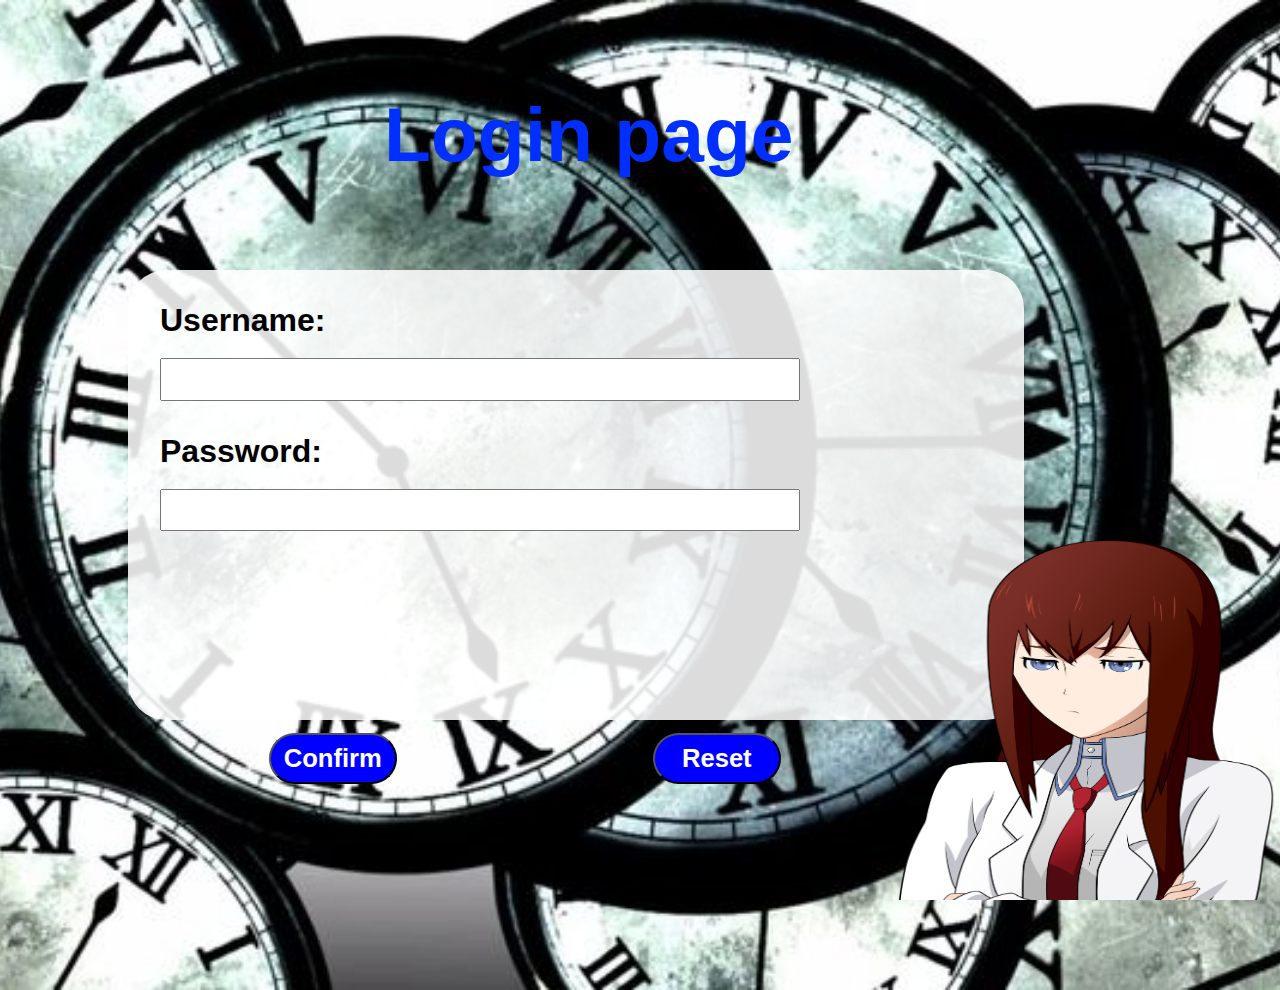
<file: index.html>
<!DOCTYPE html>
<html lang="en">
<head>
    <meta charset="UTF-8">
    <meta name="viewport" content="width=device-width, initial-scale=1.0">
    <link rel="stylesheet" href="CssStyles/loginStyle.css">
    <title>Login</title>
    <link rel="icon" type="image/x-icon" href="icons/gate-logoweb.png">
</head>
<body>
    <div class="container">
        
        <p class="loginTitle">Login page</p>
        <br>
        <div class="login">
            <div class="userNameDiv field">
                <label for="userName">Username:</label>
                <br>
                <input type="text" id="userName">
            </div>
            <div class="passDiv field">
                <label for="pass">Password:</label>
                <br>
                <input type="password" id="pass">
            </div>
        </div>
        <button id="btn1" class="sendBtn" type="button">Confirm</button>
        <button id="btn2" class="resetBtn" type="reset">Reset</button>
        <img class="imageCorner" src="images/kurisu2.png" alt="kurisu">
        <div id="opacityID" class="opacityDiv">
            <p class="wrongTitle">wrong password!</p>
            <img class="wrongImg" src="images/wrongPass.png" alt="wrongPass">
        </div>
    </div>
    <!-- <script src="JavascriptFunctions/loginFun.js"></script>
    <script src="JavascriptFunctions/open.js"></script> -->
    <script src="transfer.js"></script>
</body>
</html>
</file>
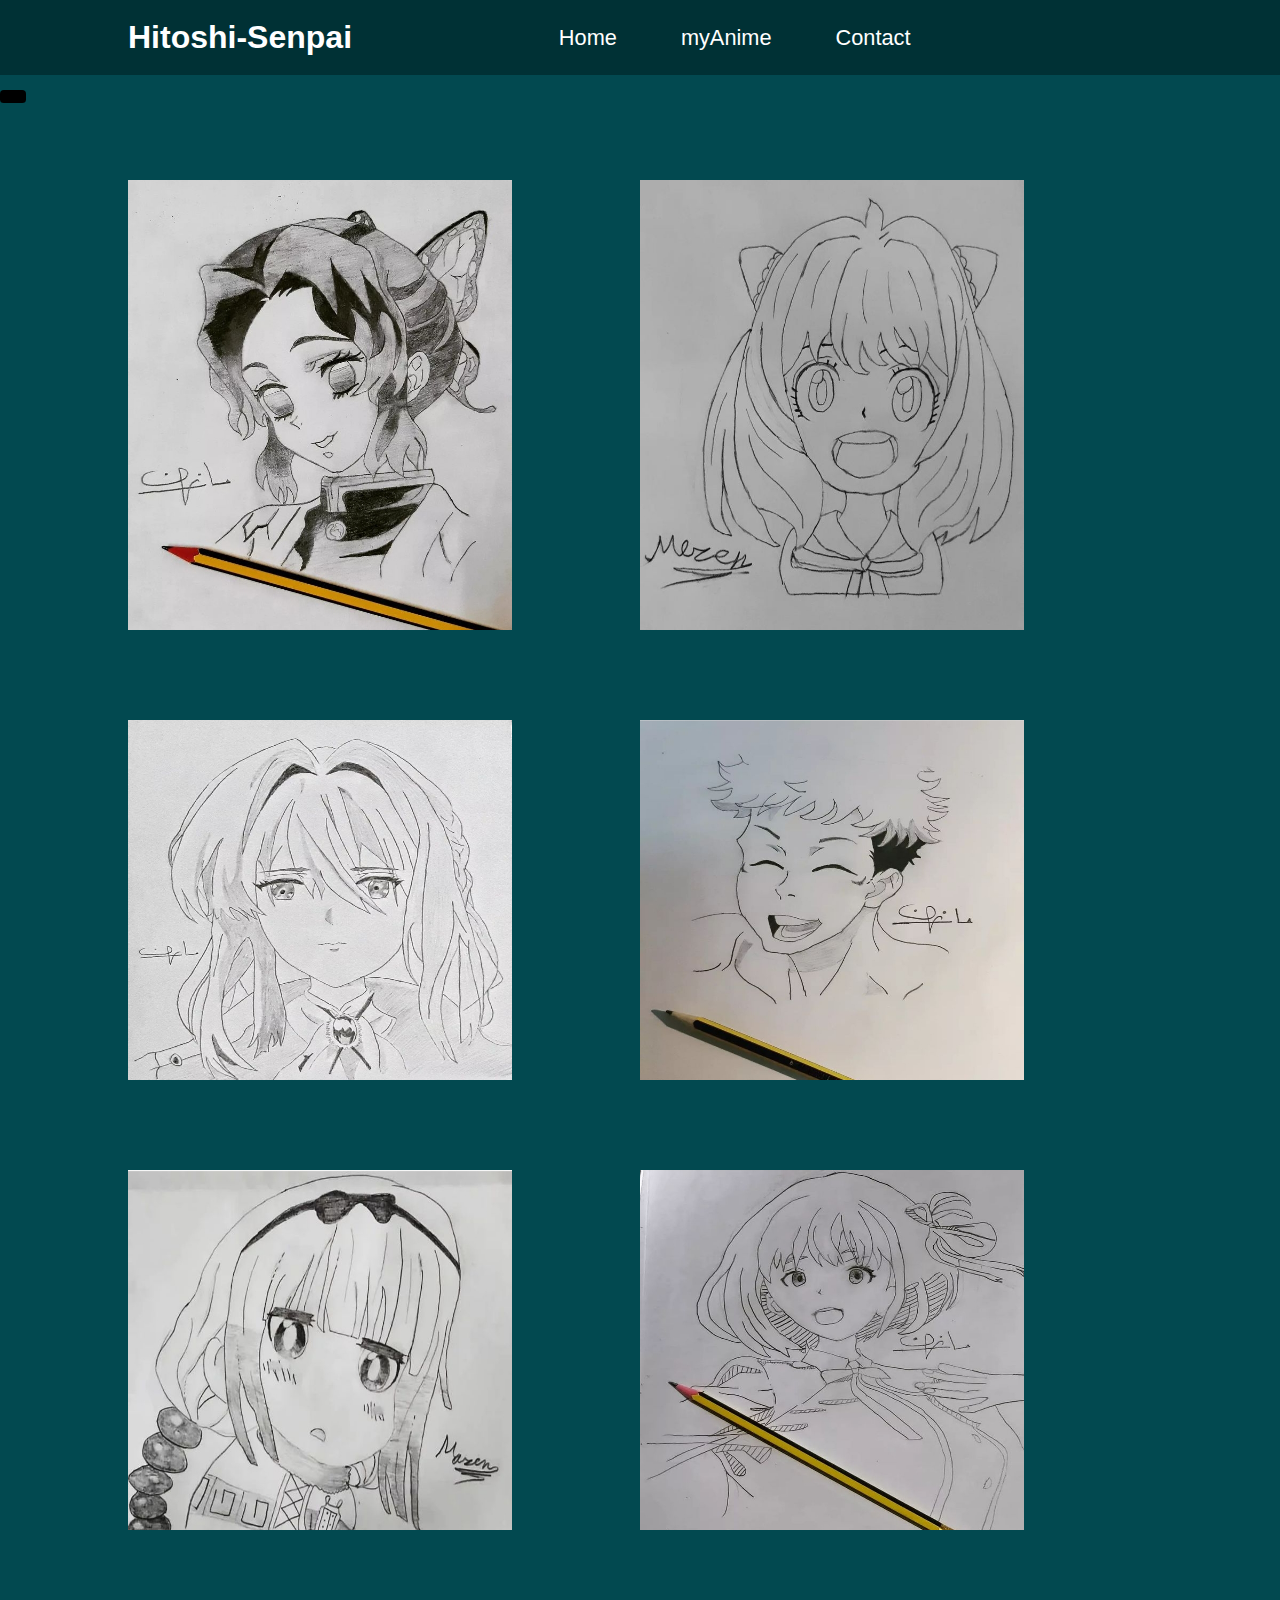
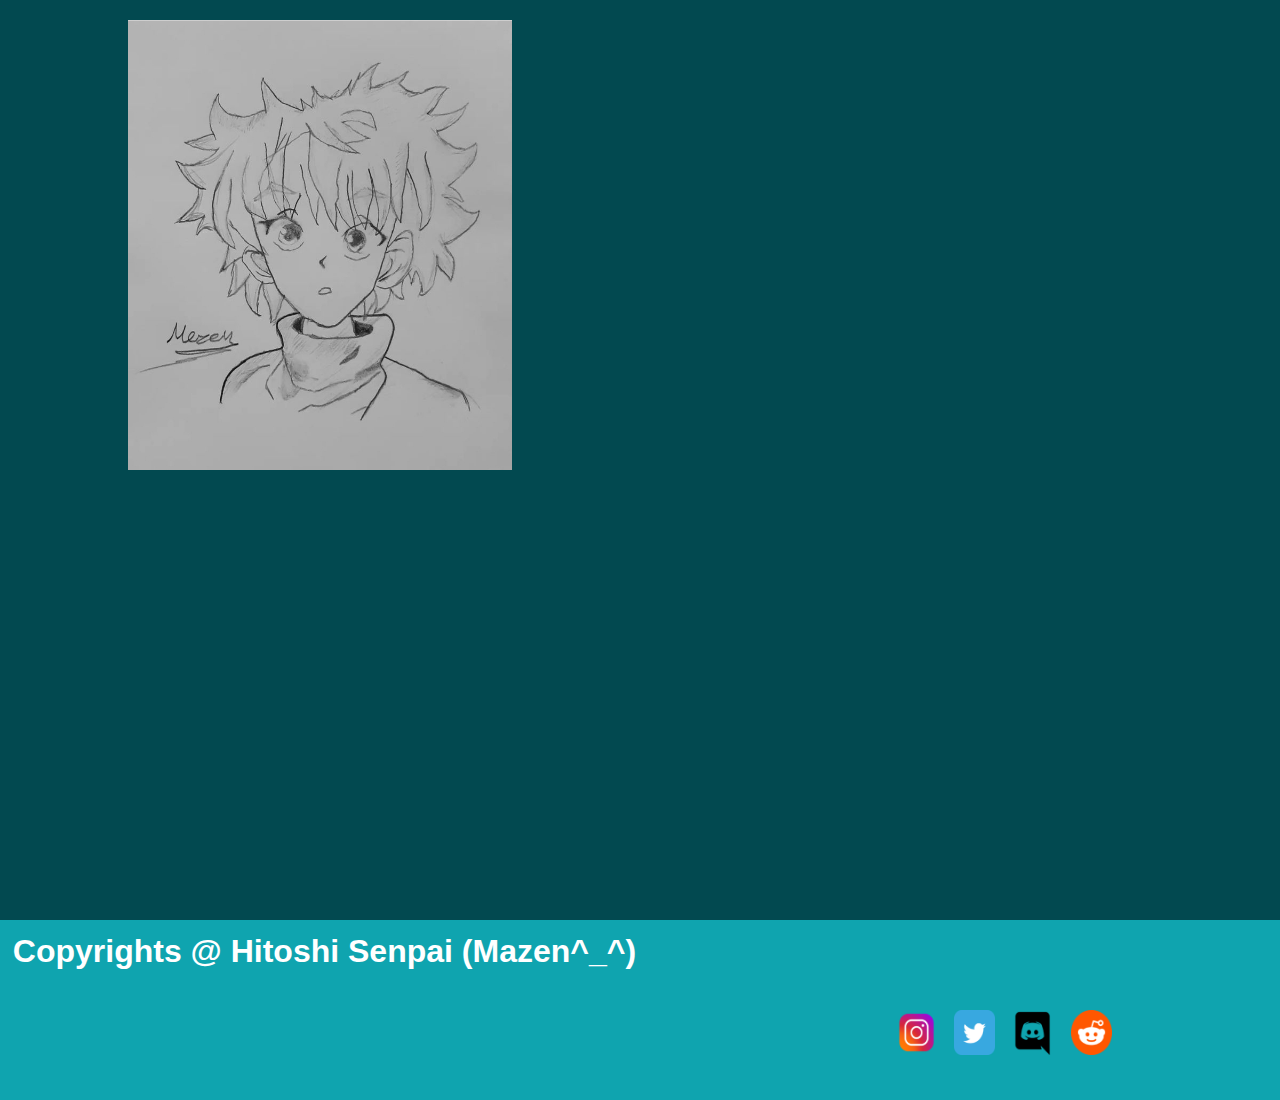
<file: HtmlPages/art.html>
<!DOCTYPE html>
<html lang="en">
<head>
    <meta charset="UTF-8">
    <meta name="viewport" content="width=device-width, initial-scale=1.0">
    <link rel="stylesheet" href="https://cdnjs.cloudflare.com/ajax/libs/font-awesome/6.5.2/css/all.min.css" integrity="sha512-SnH5WK+bZxgPHs44uWIX+LLJAJ9/2PkPKZ5QiAj6Ta86w+fsb2TkcmfRyVX3pBnMFcV7oQPJkl9QevSCWr3W6A==" crossorigin="anonymous" referrerpolicy="no-referrer" />
    <title>art page</title>
    <link rel="icon" type="image/x-icon" href="../icons/gate-logoweb.png">
    <link rel="stylesheet" href="../CssStyles/artStyle.css">
</head>
<body>
    <div class="container">

        <div class="bar">
            <a href="#" class="logo">Hitoshi-Senpai</a>
    
            <ul class="navlist">
                <li><a class="navLink" href="mainPage.html">Home</a></li>
                <li><a class="navLink" href="https://www.anime-planet.com/users/HitoshiSenpai" target="_self">myAnime</a></li>
                <li><a class="navLink" href="http://discordapp.com/users/991584643017093171">Contact</a></li>
            </ul>
            <div class="nav-right" style="visibility: hidden;">
                <a href="#" class="nav-btn" >Click</a>
            </div>
        </div>

        

<!-- --------------------------------------------------- -->


         
        <div class="sidebar">
            <input type="checkbox" id="check">
            <label for="check"></label>
            <i class="fas fa-bars" id="btn"></i>
            <i class="fas fa-times" id="cancel" style="display: none;"></i>
            <div class="sidebar2" id="side">
                <header>Menu</header>
                <ul>
                    <li><a href="projects.html"><i class="fa-solid fa-diagram-project"></i>Progects</a></li>
                    <li><a href="Books.html"><i class="fa-solid fa-person-praying"></i>waifu</a></li>
                    <li><a href="healing.html"><i class="fa-solid fa-umbrella-beach"></i>Healing</a></li>
                    <li><a href="#"><i class="fa-solid fa-palette"></i>Art</a></li>
                    <li><a href="#"><i class="fas fa-clock"></i>soon</a></li>
                    <li><a href="#"><i class="fas fa-clock"></i>soon</a></li>
                    <li><a href="#"><i class="fas fa-clock"></i>soon</a></li>
                </ul>
            </div>
        </div>

        <div class="footer">
            <p class="footer-title">Copyrights @ <span>Hitoshi Senpai (Mazen^_^)</span></p>
        </div>
        <div class="space"></div>
        <div class="footer-icons">
            <div class="social-icons">
                <a href="https://instagram.com/0tk_u?igshid=Mzc0YWU1OWY=" target="_self"><img src="../icons/instagram.png" alt=""></a>
                <a href="https://twitter.com/0tk_u?t=xvaBdbUk-t6HCaQFNTev5Q&s=09" target="_self"><img src="../icons/twitter.png" alt=""></a>
                <a href="http://discordapp.com/users/991584643017093171" target="_self"><img src="../icons/discord.png" alt=""></a>
                <a href="https://www.reddit.com/u/Hitoshi_Senpai?utm_medium=android_app&utm_source=share" target="_self"><img src="../icons/reddit.png" alt=""></a>
            </div>
        </div>

        <img class="p1 paintingsImg" src="../paintings/Shinobu kochou.jpg" alt="Shinobu">
        <img class="p2 paintingsImg" src="../paintings/Anya Forger.jpg" alt="Anya">
        <img class="p3 paintingsImg" src="../paintings/Violet.jpg" alt="Violet">
        <img class="p4 paintingsImg" src="../paintings/Yuji Itadori.jpg" alt="Yuji">
        <img class="p5 paintingsImg" src="../paintings/Kanna Kamui.jpg" alt="Kanna">
        <img class="p6 paintingsImg" src="../paintings/Chisato.jpg" alt="Chisato">
        <img class="p7 paintingsImg" src="../paintings/Killua Zoldyck.jpg" alt="Killua">

        <i id="sunBtn" class="fas fa-sun"></i>
        <i id="moonBtn" class="fas fa-moon"></i>

    </div>
    <script src="../JavascriptFunctions/artFun.js"></script>
    <script src="../JavascriptFunctions/moodFun.js"></script>
</body>
</html>
</file>
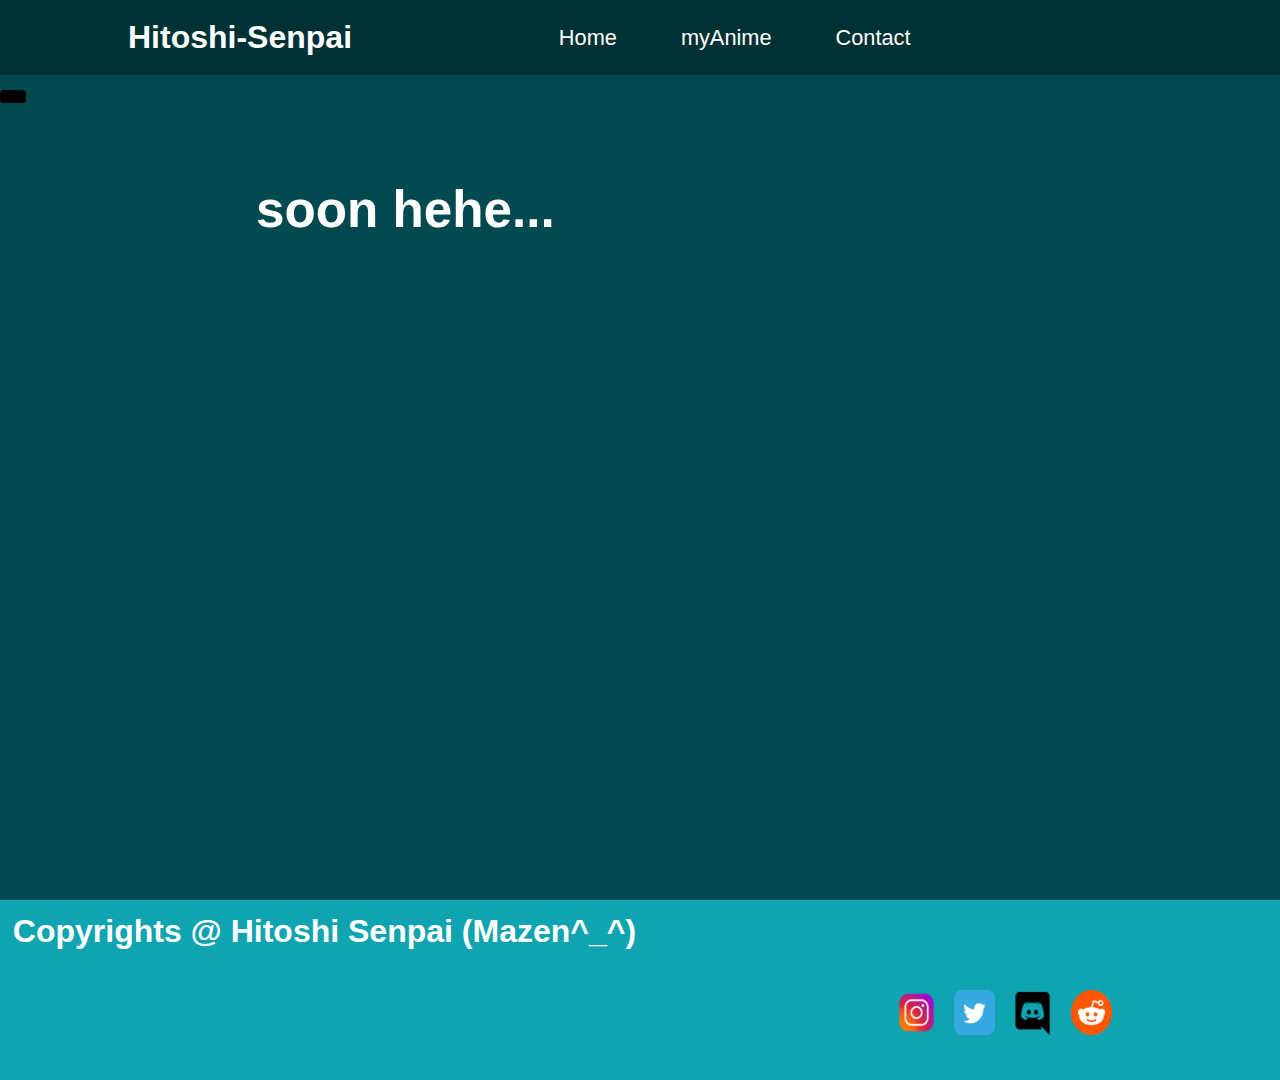
<file: HtmlPages/Books.html>
<!DOCTYPE html>
<html lang="en">
<head>
    <meta charset="UTF-8">
    <meta name="viewport" content="width=device-width, initial-scale=1.0">
    <link rel="stylesheet" href="https://cdnjs.cloudflare.com/ajax/libs/font-awesome/6.5.2/css/all.min.css" integrity="sha512-SnH5WK+bZxgPHs44uWIX+LLJAJ9/2PkPKZ5QiAj6Ta86w+fsb2TkcmfRyVX3pBnMFcV7oQPJkl9QevSCWr3W6A==" crossorigin="anonymous" referrerpolicy="no-referrer" />
    <title>books page</title>
    <link rel="icon" type="image/x-icon" href="../icons/gate-logoweb.png">
    <link rel="stylesheet" href="../CssStyles/booksStyle.css">

</head>
<body>
    <div class="container">

        <div class="bar">
            <a href="#" class="logo">Hitoshi-Senpai</a>
    
            <ul class="navlist">
                <li><a class="navLink" href="mainPage.html">Home</a></li>
                <li><a class="navLink" href="https://www.anime-planet.com/users/HitoshiSenpai" target="_self">myAnime</a></li>
                <li><a class="navLink" href="http://discordapp.com/users/991584643017093171">Contact</a></li>
            </ul>
            <div class="nav-right" style="visibility: hidden;">
                <a href="#" class="nav-btn" >Click</a>
            </div>
        </div>

        

<!-- --------------------------------------------------- -->


         
        <div class="sidebar">
            <input type="checkbox" id="check">
            <label for="check"></label>
            <i class="fas fa-bars" id="btn"></i>
            <i class="fas fa-times" id="cancel" style="display: none;"></i>
            <div class="sidebar2" id="side">
                <header>Menu</header>
                <ul>
                  <li><a href="projects.html"><i class="fa-solid fa-diagram-project"></i>Progects</a></li>
                  <li><a href="Books.html"><i class="fa-solid fa-person-praying"></i>waifu</a></li>
                    <li><a href="healing.html"><i class="fa-solid fa-umbrella-beach"></i>Healing</a></li>
                    <li><a href="art.html"><i class="fa-solid fa-palette"></i>Art</a></li>
                    <li><a href="#"><i class="fas fa-clock"></i>soon</a></li>
                    <li><a href="#"><i class="fas fa-clock"></i>soon</a></li>
                    <li><a href="#"><i class="fas fa-clock"></i>soon</a></li>
                </ul>
            </div>
        </div>

        <p class="bookTitle">soon hehe...</p>

<!-- ---------------------------------------------------------- -->

<!-- -------------------------------------------------------------- -->



        <div class="footer">
            <p class="footer-title">Copyrights @ <span>Hitoshi Senpai (Mazen^_^)</span></p>
        </div>
        <div class="space"></div>
        <div class="footer-icons">
            <div class="social-icons">
                <a href="https://instagram.com/0tk_u?igshid=Mzc0YWU1OWY=" target="_self"><img src="../icons/instagram.png" alt=""></a>
                <a href="https://twitter.com/0tk_u?t=xvaBdbUk-t6HCaQFNTev5Q&s=09" target="_self"><img src="../icons/twitter.png" alt=""></a>
                <a href="http://discordapp.com/users/991584643017093171" target="_self"><img src="../icons/discord.png" alt=""></a>
                <a href="https://www.reddit.com/u/Hitoshi_Senpai?utm_medium=android_app&utm_source=share" target="_self"><img src="../icons/reddit.png" alt=""></a>
            </div>
        </div>
        <i id="sunBtn" class="fas fa-sun"></i>
        <i id="moonBtn" class="fas fa-moon"></i>
    </div>
    <script src="../JavascriptFunctions/booksFun.js"></script>
    <script src="../JavascriptFunctions/moodFun.js"></script>
</body>
</html>
</file>
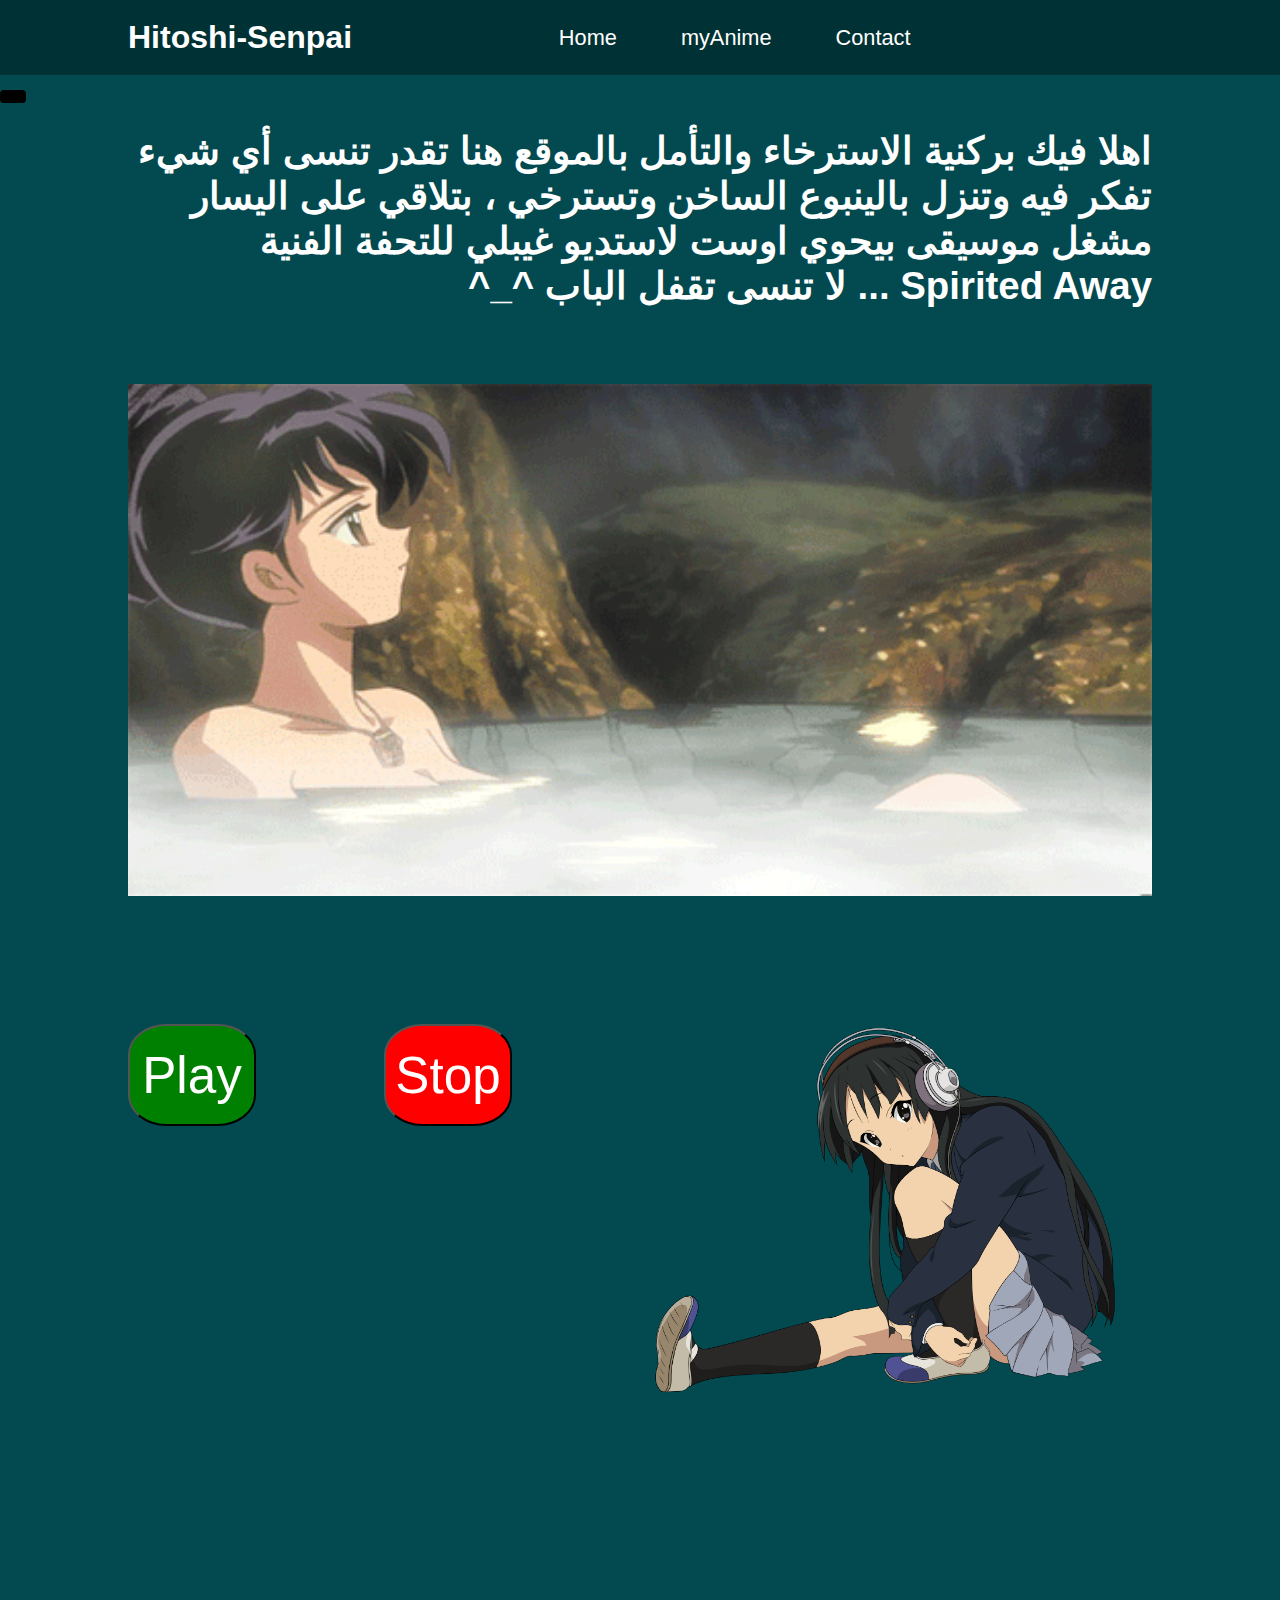
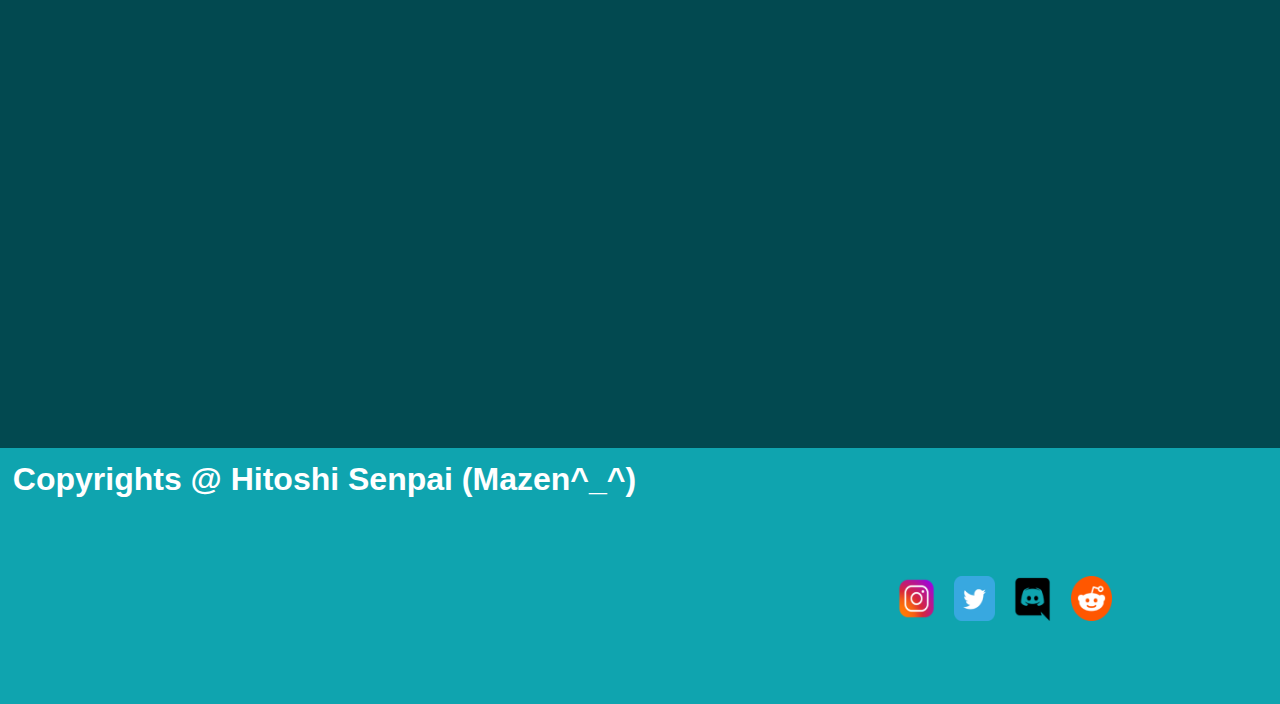
<file: HtmlPages/healing.html>
<!DOCTYPE html>
<html lang="en">
<head>
    <meta charset="UTF-8">
    <meta name="viewport" content="width=device-width, initial-scale=1.0">
    <link rel="stylesheet" href="https://cdnjs.cloudflare.com/ajax/libs/font-awesome/6.5.2/css/all.min.css" integrity="sha512-SnH5WK+bZxgPHs44uWIX+LLJAJ9/2PkPKZ5QiAj6Ta86w+fsb2TkcmfRyVX3pBnMFcV7oQPJkl9QevSCWr3W6A==" crossorigin="anonymous" referrerpolicy="no-referrer" />
    <title>healing page</title>
    <link rel="icon" type="image/x-icon" href="../icons/gate-logoweb.png">
    <link rel="stylesheet" href="../CssStyles/healingStyle.css">
</head>
<body>
    <div class="container">

        <div class="bar">
            <a href="#" class="logo">Hitoshi-Senpai</a>
    
            <ul class="navlist">
                <li><a class="navLink" href="mainPage.html">Home</a></li>
                <li><a class="navLink" href="https://www.anime-planet.com/users/HitoshiSenpai" target="_self">myAnime</a></li>
                <li><a class="navLink" href="http://discordapp.com/users/991584643017093171">Contact</a></li>
            </ul>
            <div class="nav-right" style="visibility: hidden;">
                <a href="#" class="nav-btn" >Click</a>
            </div>
        </div>

        

<!-- --------------------------------------------------- -->


         
        <div class="sidebar">
            <input type="checkbox" id="check">
            <label for="check"></label>
            <i class="fas fa-bars" id="btn"></i>
            <i class="fas fa-times" id="cancel" style="display: none;"></i>
            <div class="sidebar2" id="side">
                <header>Menu</header>
                <ul>
                    <li><a href="projects.html"><i class="fa-solid fa-diagram-project"></i>Progects</a></li>
                    <li><a href="Books.html"><i class="fa-solid fa-person-praying"></i>waifu</a></li>
                    <li><a href="#"><i class="fa-solid fa-umbrella-beach"></i>Healing</a></li>
                    <li><a href="art.html"><i class="fa-solid fa-palette"></i>Art</a></li>
                    <li><a href="#"><i class="fas fa-clock"></i>soon</a></li>
                    <li><a href="#"><i class="fas fa-clock"></i>soon</a></li>
                    <li><a href="#"><i class="fas fa-clock"></i>soon</a></li>
                </ul>
            </div>
        </div>


        <!-- ---------------------------------------- -->

        <div class="healingDiv">
            <p class="healingTitle">
                اهلا فيك بركنية الاسترخاء والتأمل بالموقع
                هنا تقدر تنسى أي شيء تفكر فيه وتنزل بالينبوع الساخن وتسترخي
                ، بتلاقي على اليسار مشغل موسيقى بيحوي اوست لاستديو غيبلي للتحفة الفنية
                Spirited Away
                ...
                لا تنسى تقفل الباب ^_^
            </p>
        </div>
        <img class="hotSpringImg" src="../images/hotSpring.gif" alt="hotSpring">
        <button id="play">Play</button>
        <button id="stop">Stop</button>
        <img class="musicImg" src="../images/musicImg.png" alt="musicImg">
        <audio id="song" src="../music/ost1.m4a" preload="none"></audio>


    <!------------------------------------------------------------  -->




        <div class="footer">
            <p class="footer-title">Copyrights @ <span>Hitoshi Senpai (Mazen^_^)</span></p>
        </div>
        <div class="space"></div>
        <div class="footer-icons">
            <div class="social-icons">
                <a href="https://instagram.com/0tk_u?igshid=Mzc0YWU1OWY=" target="_self"><img src="../icons/instagram.png" alt=""></a>
                <a href="https://twitter.com/0tk_u?t=xvaBdbUk-t6HCaQFNTev5Q&s=09" target="_self"><img src="../icons/twitter.png" alt=""></a>
                <a href="http://discordapp.com/users/991584643017093171" target="_self"><img src="../icons/discord.png" alt=""></a>
                <a href="https://www.reddit.com/u/Hitoshi_Senpai?utm_medium=android_app&utm_source=share" target="_self"><img src="../icons/reddit.png" alt=""></a>
            </div>
        </div>
        <i id="sunBtn" class="fas fa-sun"></i>
        <i id="moonBtn" class="fas fa-moon"></i>
    </div>
    <script src="../JavascriptFunctions/healingFun.js"></script>
    <script src="../JavascriptFunctions/moodFun.js"></script>
</body>
</html>
</file>
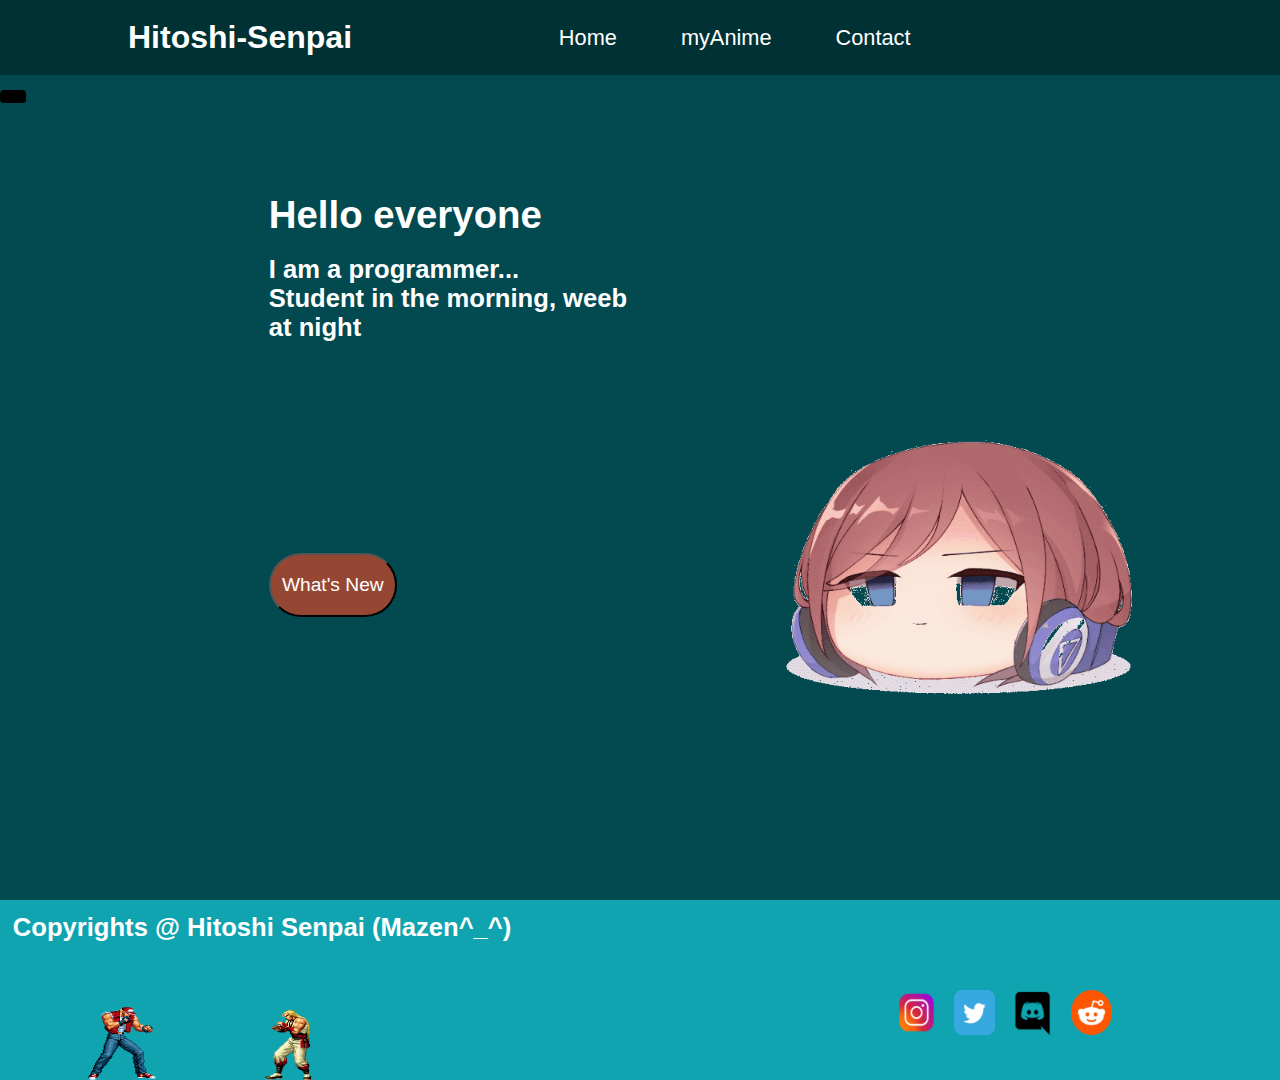
<file: HtmlPages/mainPage.html>
<!DOCTYPE html>
<html lang="en">
<head>
    <meta charset="UTF-8">
    <meta name="viewport" content="width=device-width, initial-scale=1.0">
    <link rel="stylesheet" href="https://cdnjs.cloudflare.com/ajax/libs/font-awesome/6.5.2/css/all.min.css" integrity="sha512-SnH5WK+bZxgPHs44uWIX+LLJAJ9/2PkPKZ5QiAj6Ta86w+fsb2TkcmfRyVX3pBnMFcV7oQPJkl9QevSCWr3W6A==" crossorigin="anonymous" referrerpolicy="no-referrer" />
    <title>main page</title>
    <link rel="icon" type="image/x-icon" href="../icons/gate-logoweb.png">
    <link rel="stylesheet" href="../style.css">
</head>
<body>
    <div class="container">

        <div class="bar">
            <a href="#" class="logo">Hitoshi-Senpai</a>
    
            <ul class="navlist">
                <li><a class="navLink" href="#">Home</a></li>
                <li><a class="navLink" href="https://www.anime-planet.com/users/HitoshiSenpai" target="_self">myAnime</a></li>
                <li><a class="navLink" href="http://discordapp.com/users/991584643017093171">Contact</a></li>
            </ul>
            <div class="nav-right" style="visibility: hidden;">
                <a href="#" class="nav-btn" >Click</a>
            </div>
        </div>

        

<!-- --------------------------------------------------- -->



        <div class="sidebar">
            <input type="checkbox" id="check">
            <label for="check"></label>
            <i class="fas fa-bars" id="btn"></i>
            <i class="fas fa-times" id="cancel" style="display: none;"></i>
            <div class="sidebar2" id="side">
                <header>Menu</header>
                <ul>
                    <li><a href="projects.html"><i class="fa-solid fa-diagram-project"></i>Progects</a></li>
                    <li><a href="Books.html"><i class="fa-solid fa-person-praying"></i>waifu</a></li>
                    <li><a href="healing.html"><i class="fa-solid fa-umbrella-beach"></i>Healing</a></li>
                    <li><a href="art.html"><i class="fa-solid fa-palette"></i>Art</a></li>
                    <li><a href="#"><i class="fas fa-clock"></i>soon</a></li>
                    <li><a href="#"><i class="fas fa-clock"></i>soon</a></li>
                    <li><a href="#"><i class="fas fa-clock"></i>soon</a></li>
                </ul>
            </div>
        </div>


        <div class="textArea">
            <p class="para1 para">Hello everyone</p>
            <br>
            <p class="para2 para">I am a programmer... <br>Student in the morning, weeb at night</p>
        </div>
        <div class="textArea-2">
            <button id="newBtnID" class="newBtn">What's New</button>
        </div>
        <div class="image">
            <img class="miku" src="../images/miku5.gif">
        </div>
        <div class="footer">
            <p class="footer-title">Copyrights @ <span>Hitoshi Senpai (Mazen^_^)</span></p>
        </div>
        <div class="space"></div>
        <div class="footer-icons">
            <div class="social-icons">
                <a href="https://instagram.com/0tk_u?igshid=Mzc0YWU1OWY=" target="_self"><img src="../icons/instagram.png" alt=""></a>
                <a href="https://twitter.com/0tk_u?t=xvaBdbUk-t6HCaQFNTev5Q&s=09" target="_self"><img src="../icons/twitter.png" alt=""></a>
                <a href="http://discordapp.com/users/991584643017093171" target="_self"><img src="../icons/discord.png" alt=""></a>
                <a href="https://www.reddit.com/u/Hitoshi_Senpai?utm_medium=android_app&utm_source=share" target="_self"><img src="../icons/reddit.png" alt=""></a>
            </div>
        </div>
        <img class="footerGif" src="../images/fightFooter.gif" alt="gif">

        <i id="sunBtn" class="fas fa-sun"></i>
        <i id="moonBtn" class="fas fa-moon"></i>

    </div>


    <!-- opacity div -->

    <div class="opacity" id="opacityID">
        <img id="naruto" src="../images/naruto.gif" style="position: absolute; left: -15vw; top: 20vw; width: 12vw; height: 12vw;">
    </div>

    <script src="../main.js"></script>
    <script src="../JavascriptFunctions/moodFun.js"></script>
    <script src="../JavascriptFunctions/moodFun.js"></script>
</body>
</html>
</file>
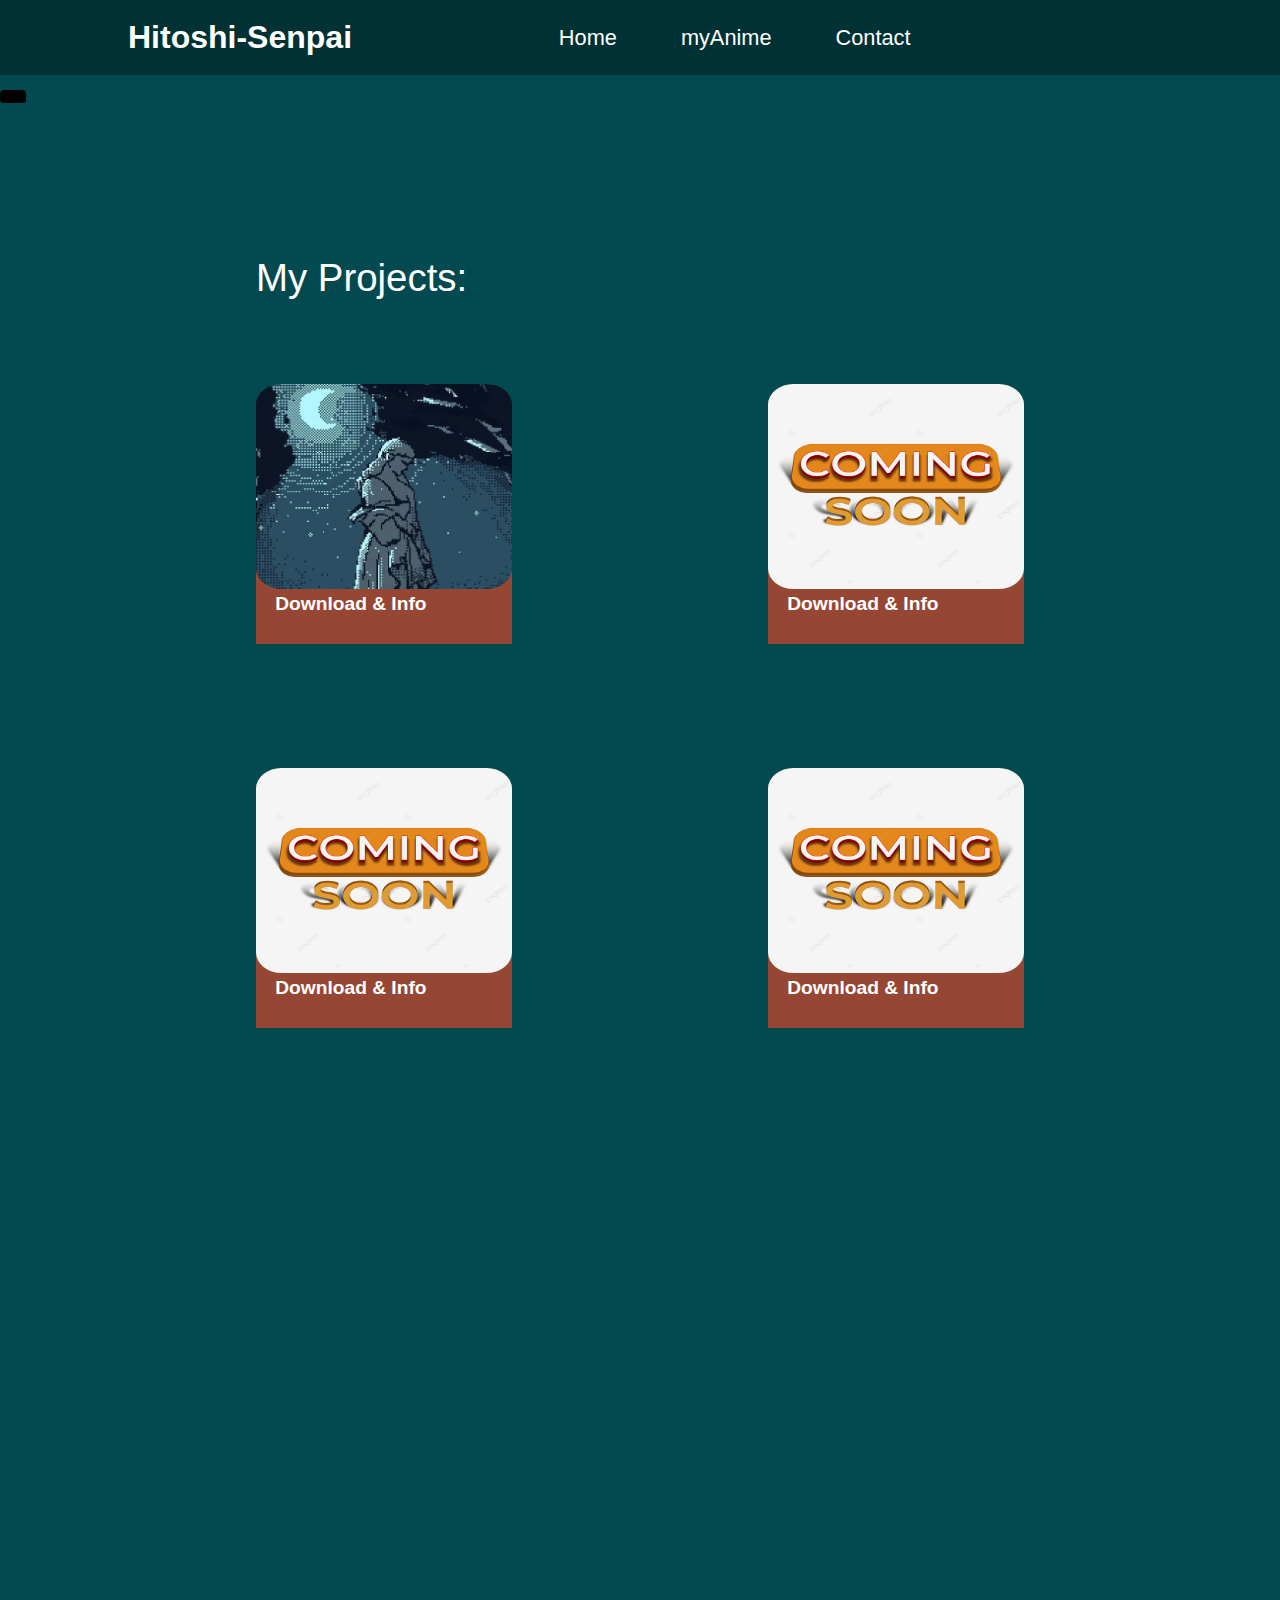
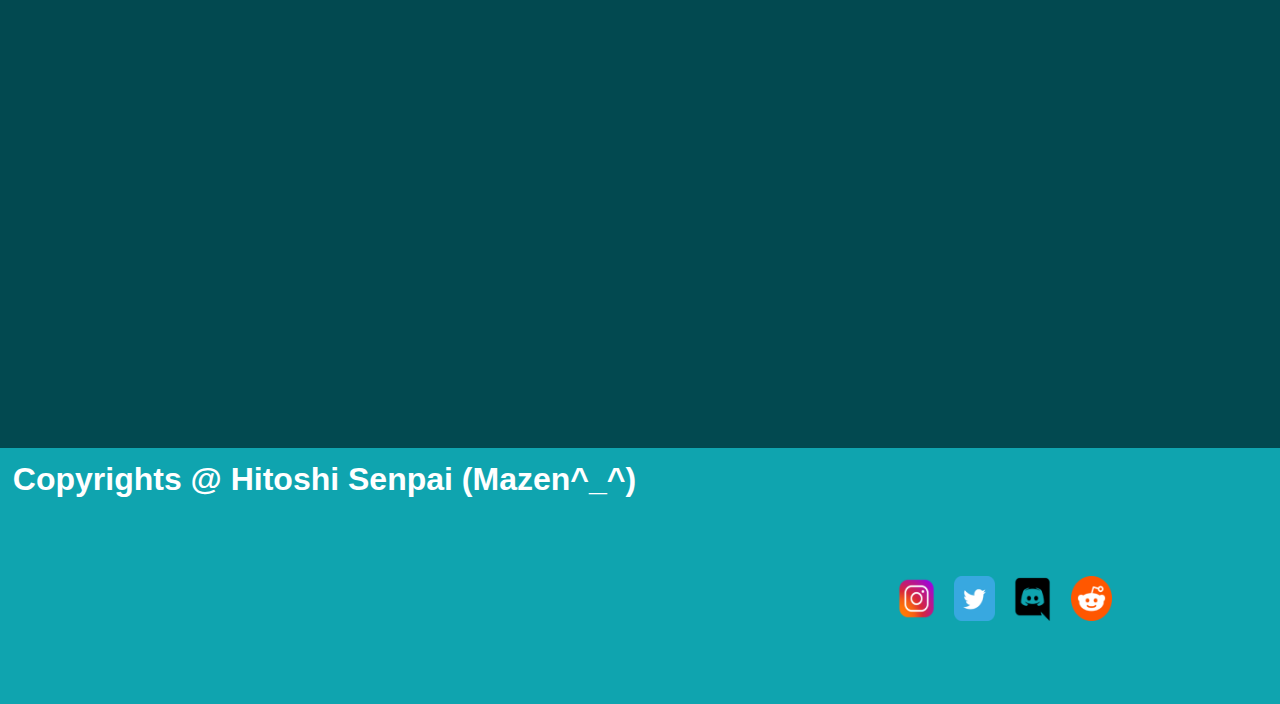
<file: HtmlPages/projects.html>
<!DOCTYPE html>
<html lang="en">
<head>
    <meta charset="UTF-8">
    <meta name="viewport" content="width=device-width, initial-scale=1.0">
    <link rel="stylesheet" href="https://cdnjs.cloudflare.com/ajax/libs/font-awesome/6.5.2/css/all.min.css" integrity="sha512-SnH5WK+bZxgPHs44uWIX+LLJAJ9/2PkPKZ5QiAj6Ta86w+fsb2TkcmfRyVX3pBnMFcV7oQPJkl9QevSCWr3W6A==" crossorigin="anonymous" referrerpolicy="no-referrer" />
    <title>projects page</title>
    <link rel="icon" type="image/x-icon" href="../icons/gate-logoweb.png">
    <link rel="stylesheet" href="../CssStyles/projectsStyles.css">
</head>
<body>
    <div class="container">

        <div class="bar">
            <a href="#" class="logo">Hitoshi-Senpai</a>
    
            <ul class="navlist">
                <li><a class="navLink" href="mainPage.html">Home</a></li>
                <li><a class="navLink" href="https://www.anime-planet.com/users/HitoshiSenpai" target="_self">myAnime</a></li>
                <li><a class="navLink" href="http://discordapp.com/users/991584643017093171">Contact</a></li>
            </ul>
            <div class="nav-right" style="visibility: hidden;">
                <a href="#" class="nav-btn" >Click</a>
            </div>
        </div>

        

<!-- --------------------------------------------------- -->


         
        <div class="sidebar">
            <input type="checkbox" id="check">
            <label for="check"></label>
            <i class="fas fa-bars" id="btn"></i>
            <i class="fas fa-times" id="cancel" style="display: none;"></i>
            <div class="sidebar2" id="side">
                <header>Menu</header>
                <ul>
                    <li><a href="#"><i class="fa-solid fa-diagram-project"></i>Progects</a></li>
                    <li><a href="Books.html"><i class="fa-solid fa-person-praying"></i>waifu</a></li>
                    <li><a href="healing.html"><i class="fa-solid fa-umbrella-beach"></i>Healing</a></li>
                    <li><a href="art.html"><i class="fa-solid fa-palette"></i>Art</a></li>
                    <li><a href="#"><i class="fas fa-clock"></i>soon</a></li>
                    <li><a href="#"><i class="fas fa-clock"></i>soon</a></li>
                    <li><a href="#"><i class="fas fa-clock"></i>soon</a></li>
                </ul>
            </div>
        </div>
<!-- -------------------------------- -->
        <p class="title">My Projects:</p>

        <div class="card1 card">
            <img class="soonImg" src="../images/snakeGameProject.png" alt="gameProject">
            <div class="textArea">
                <a href="https://docs.google.com/document/d/1_4ar-lmi_8FGzMwBF5r3dUeyLHu-w5AdHPvjuEDZTYk/edit?usp=drive_link">Download & Info</a>
            </div>
        </div>

        <div class="card2 card">
            <img class="soonImg" src="../images/soon.jpg" alt="soon-icon">
            <div class="textArea">
                <a href="#">Download & Info</a>
            </div>
        </div>

        <div class="card3 card">
            <img class="soonImg" src="../images/soon.jpg" alt="soon-icon">
            <div class="textArea">
                <a href="#">Download & Info</a>
            </div>
        </div>

        <div class="card4 card">
            <img class="soonImg" src="../images/soon.jpg" alt="soon-icon">
            <div class="textArea">
                <a href="#">Download & Info</a>
            </div>
        </div>



<!-- -------------------------------- -->
        <div class="footer">
            <p class="footer-title">Copyrights @ <span>Hitoshi Senpai (Mazen^_^)</span></p>
        </div>
        <div class="space"></div>
        <div class="footer-icons">
            <div class="social-icons">
                <a href="https://instagram.com/0tk_u?igshid=Mzc0YWU1OWY=" target="_self"><img src="../icons/instagram.png" alt=""></a>
                <a href="https://twitter.com/0tk_u?t=xvaBdbUk-t6HCaQFNTev5Q&s=09" target="_self"><img src="../icons/twitter.png" alt=""></a>
                <a href="http://discordapp.com/users/991584643017093171" target="_self"><img src="../icons/discord.png" alt=""></a>
                <a href="https://www.reddit.com/u/Hitoshi_Senpai?utm_medium=android_app&utm_source=share" target="_self"><img src="../icons/reddit.png" alt=""></a>
            </div>
        </div>
        <i id="sunBtn" class="fas fa-sun"></i>
        <i id="moonBtn" class="fas fa-moon"></i>
    </div>
    <script src="../JavascriptFunctions/projectsFun.js"></script>
    <script src="../JavascriptFunctions/moodFun.js"></script>
</body>
</html>
</file>
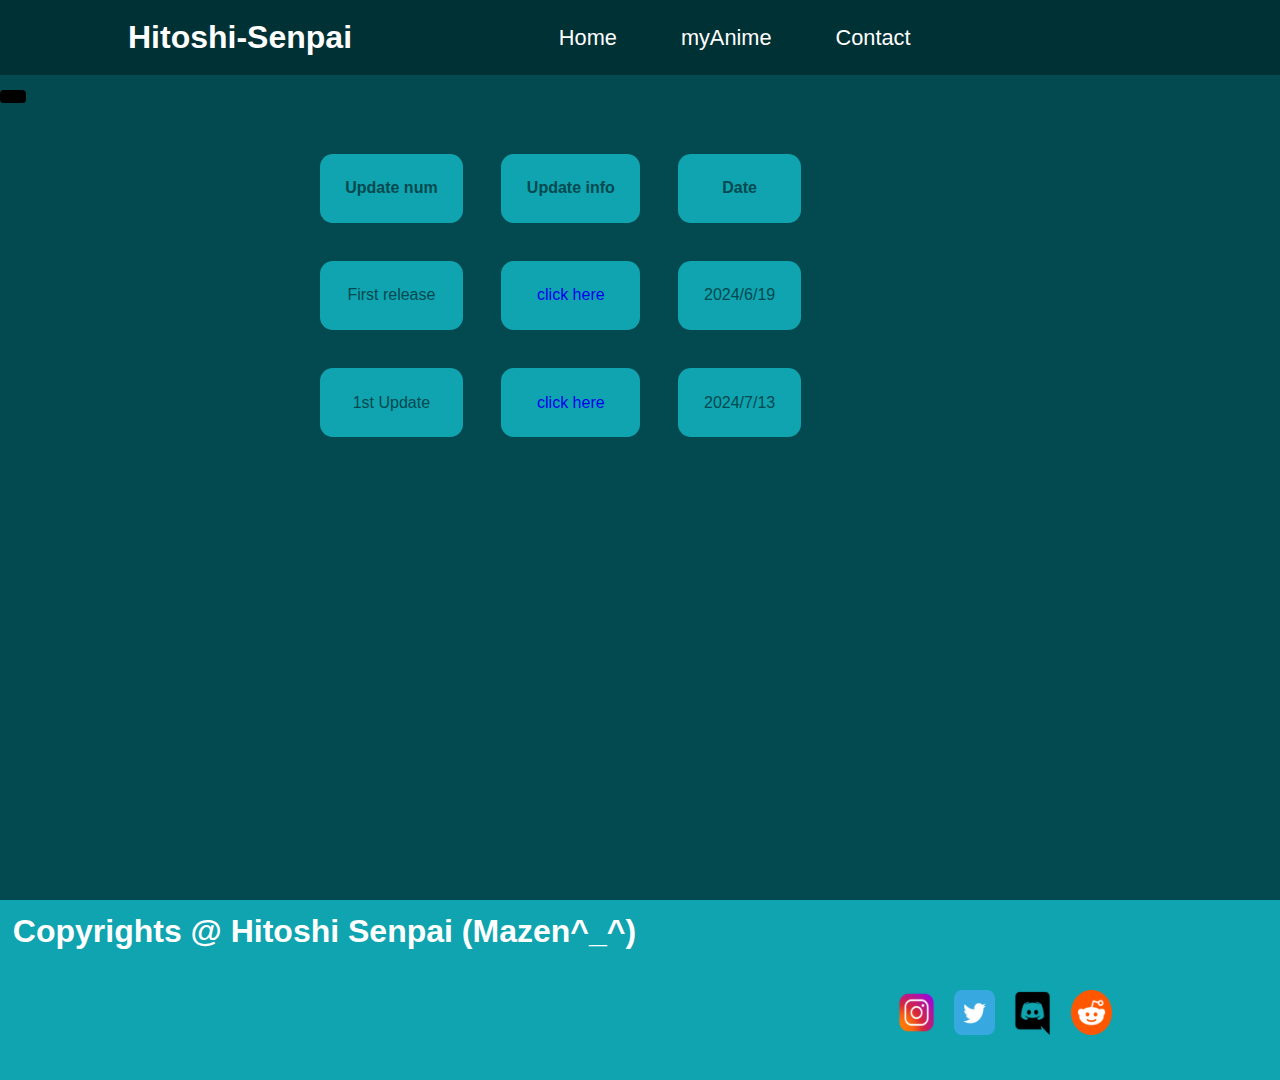
<file: HtmlPages/updates.html>
<!DOCTYPE html>
<html lang="en">
<head>
    <meta charset="UTF-8">
    <meta name="viewport" content="width=device-width, initial-scale=1.0">
    <link rel="stylesheet" href="https://cdnjs.cloudflare.com/ajax/libs/font-awesome/6.5.2/css/all.min.css" integrity="sha512-SnH5WK+bZxgPHs44uWIX+LLJAJ9/2PkPKZ5QiAj6Ta86w+fsb2TkcmfRyVX3pBnMFcV7oQPJkl9QevSCWr3W6A==" crossorigin="anonymous" referrerpolicy="no-referrer" />
    <title>updates page</title>
    <link rel="icon" type="image/x-icon" href="../icons/gate-logoweb.png">
    <link rel="stylesheet" href="../CssStyles/updatesStyle.css">
</head>
<body>
    <div class="container">

        <div class="bar">
            <a href="#" class="logo">Hitoshi-Senpai</a>
    
            <ul class="navlist">
                <li><a class="navLink" href="mainPage.html">Home</a></li>
                <li><a class="navLink" href="https://www.anime-planet.com/users/HitoshiSenpai" target="_self">myAnime</a></li>
                <li><a class="navLink" href="http://discordapp.com/users/991584643017093171">Contact</a></li>
            </ul>
            <div class="nav-right" style="visibility: hidden;">
                <a href="#" class="nav-btn" >Click</a>
            </div>
        </div>

        

<!-- --------------------------------------------------- -->


         
        <div class="sidebar">
            <input type="checkbox" id="check">
            <label for="check"></label>
            <i class="fas fa-bars" id="btn"></i>
            <i class="fas fa-times" id="cancel" style="display: none;"></i>
            <div class="sidebar2" id="side">
                <header>Menu</header>
                <ul>
                    <li><a href="projects.html"><i class="fa-solid fa-diagram-project"></i>Progects</a></li>
                    <li><a href="Books.html"><i class="fa-solid fa-person-praying"></i>waifu</a></li>
                    <li><a href="healing.html"><i class="fa-solid fa-umbrella-beach"></i>Healing</a></li>
                    <li><a href="art.html"><i class="fa-solid fa-palette"></i>Art</a></li>
                    <li><a href="#"><i class="fas fa-clock"></i>soon</a></li>
                    <li><a href="#"><i class="fas fa-clock"></i>soon</a></li>
                    <li><a href="#"><i class="fas fa-clock"></i>soon</a></li>
                </ul>
            </div>
        </div>

        <div class="articleDiv">
            <table class="table">
                <tr>
                    <th>Update num</th>
                    <th>Update info</th>
                    <th>Date</th>
                </tr>
                <tr>
                    <td>First release</td>
                    <td><a href="https://docs.google.com/document/d/1L9tsudmyGJV3vOdZJ-9U2HMeCZI_rLSsKYuyXsUTBgw/edit?usp=drive_link">click here</a></td>
                    <td>2024/6/19</td>
                </tr>
                <tr>
                    <td>1st Update</td>
                    <td><a href="https://docs.google.com/document/d/1j28yCWArzYer26uCuMO8DpRsiTJDZuLcdE_G00-eW6o/edit?usp=drive_link">click here</a></td>
                    <td>2024/7/13</td>
                </tr>
            </table>
        </div>


        <div class="footer">
            <p class="footer-title">Copyrights @ <span>Hitoshi Senpai (Mazen^_^)</span></p>
        </div>
        <div class="space"></div>
        <div class="footer-icons">
            <div class="social-icons">
                <a href="https://instagram.com/0tk_u?igshid=Mzc0YWU1OWY=" target="_self"><img src="../icons/instagram.png" alt=""></a>
                <a href="https://twitter.com/0tk_u?t=xvaBdbUk-t6HCaQFNTev5Q&s=09" target="_self"><img src="../icons/twitter.png" alt=""></a>
                <a href="http://discordapp.com/users/991584643017093171" target="_self"><img src="../icons/discord.png" alt=""></a>
                <a href="https://www.reddit.com/u/Hitoshi_Senpai?utm_medium=android_app&utm_source=share" target="_self"><img src="../icons/reddit.png" alt=""></a>
            </div>
        </div>
        <i id="sunBtn" class="fas fa-sun"></i>
        <i id="moonBtn" class="fas fa-moon"></i>
    </div>
    <script src="../JavascriptFunctions/updatesFun.js"></script>
    <script src="../JavascriptFunctions/moodFun.js"></script>
</body>
</html>
</file>
<file: CssStyles/loginStyle.css>
*{
    padding: 0px;
    margin: 0px;
    box-sizing: border-box;
    font-family: Arial, Helvetica, sans-serif;
}

body{
    background-image: url(../images/loginForDesktop.jpg);
    background-size: cover;
    background-position: center;
}

.container{
    display: grid;
    grid-template-rows:   repeat(11, 10vh);
    grid-template-columns: repeat(11, 10vw);
}

.loginTitle{
    grid-row: 2 / 4;
    grid-column: 4 / 8;
    font-size: 6vw;
    color: rgb(0, 47, 255);
    font-weight: bold;
    /* background-color: rgba(255, 255, 255, 0.863); */
}

.login{
    grid-row: 4 / 9;
    grid-column: 2 / 9;
    background-color: rgba(255, 255, 255, 0.863);
    border-radius: 3vw;
}

.login .field{
    margin: 2.5vw;
}

.field label{
    font-size: 2.5vw;
    font-weight: bold;
}

.field input{
    margin-top: 1.5vw;
    width: 50vw;
    height: 3vw;
    padding: 1.5vw;
}

.field input:focus{
    border: 0.25vw solid blue;
    background-color: #EEEE;
}

button{
    width: 10vw;
    height: 4vw;
    font-size: 2vw;
    font-weight: bold;
    background-color: blue;
    color: white;
    border-radius: 2vw;
    transition: all 0.3s ease;
    margin: 1vw;
}

button:hover{
    color: blue;
    background-color: white;
    border-color: blue;
}

.sendBtn{
    grid-row: 9 / 10;
    grid-column: 3 / 5;
}

.resetBtn{
    grid-row: 9 / 10;
    grid-column: 6 / 8;
}

.imageCorner{
    grid-row: 8 / 11;
    grid-column: 8 / 11;
    width: 100%;
    height: 100%;

}

.opacityDiv{
    position: absolute;
    left: 0px;
    top: 0px;
    width: 100%;
    height: 150%;
    opacity: 80%;
    background-color: white;
    display: none;

}

.wrongTitle{
    position: absolute;
    left: 12vw;
    top: 12vw;
    font-size: 8vw;
    font-weight: bold;
}

.wrongImg{
    position: absolute;
    left: 30vw;
    top: 20vw;
    width: 50vw;
    height: 25vw;
}

@media(max-width: 1500px){
    .imageCorner{
        grid-row: 7 / 11;
    }
}

@media(max-width: 900px){
    .sendBtn, .resetBtn{
        grid-row: 7 / 8;
    }
    button{
        margin: 2vw;
    }
}

@media(max-width: 530px){
    button{
        width: 12vw;
        height: 5.5vw;
        font-size: 2.5vw;
    }
    .sendBtn, .resetBtn{
        grid-row: 7 / 8;
    }

    .resetBtn{
        grid-row: 8 / 9;
        grid-column: 3 / 5;
    }

    .field input{
        padding: 2vw;
    }
    .imageCorner{
        grid-row: 7 / 11;
        grid-column: 6 / 11;
    }

    .wrongTitle{
        left: 12vw;
        top: 20vw;
        font-size: 8vw;
        font-weight: bold;
    }
    
    .wrongImg{
        left: 30vw;
        top: 35vw;
        width: 50vw;
        height: 25vw;
    }

    body{
        background-image: url(../images/loginForMobile.jpg);
        background-size: cover;
        background-position: center;
    }

}

@media(max-width: 430px){
    .loginTitle{
        font-size: 8.5vw;
        grid-column: 3 / 10;
    }

    .field label{
        font-size: 4.5vw;
    }

    .login .field{
        margin: 4vw;
    }

    .field input{
        margin-top: 1.5vw;
        width: 60vw;
        height: 4.5vw;
        padding: 2.2vw;
    }
    
    button{
        width: 14vw;
        height: 6vw;
        font-size: 3vw;
    }

    .imageCorner{
        grid-row: 7 / 11;
        grid-column: 6 / 11;
    }
    
    body{
        background-image: url(../images/loginForMobile.jpg);
        background-size: cover;
        background-position: center;
    }
}
</file>
<file: CssStyles/artStyle.css>
:root{
    --mainColor: #024950;
    --secondColor: #003135;
    --modeColor: white;
    --menuColor: #964734;
    --headerMenuColor: #693224;
    --footerColor: #0FA4AF;
    --listBtn: white;
    --listBtnAfterEf: yellow;
    --slidebtn: black;
}

*{
    padding: 0px;
    margin: 0px;
    box-sizing: border-box;
    font-family: Arial, Helvetica, sans-serif;
}

body{
    /* background-image: url(images/image5.jpg); */
    background-color: var(--mainColor);
    background-size: cover;
    background-position: center;
}

.container{
    display: grid;
    grid-template-rows:   repeat(30, 10vh);
    grid-template-columns: 10vw 10vw 10vw 10vw 10vw 10vw 10vw 10vw 10vw 10vw;

}

.bar{
    grid-row: 1 / 2;
    grid-column: 1 / 11;
    background-color: var(--secondColor);

    /* display: flex;
    justify-content: space-between;
    align-items: center; */
}

.sidebar{
    grid-row: 2 / 11;
    grid-column: 1 / 2;
    background-color: var(--mainColor);
}


.footer{
    grid-row: 29 / 30;
    grid-column: 1 / 11;
    background-color: var(--footerColor);
}


/* -------------------- */

a{
    text-decoration: none;
}

li{
    list-style: none;
}


.bar{
    position: fixed;
    width: 100%;
    top: 0;
    right: 0;
    z-index: 11111;
    padding: 1.5vw 10%;
    display: flex;
    align-items: center;
    justify-content: space-between;
    transition: all 0.5s ease;
}

.logo{
    font-size: 2.5vw;
    font-weight: 700;
    color: var(--modeColor);
    animation-name: change-color;
    animation-duration: 8s;
    animation-iteration-count: infinite;
}

@keyframes change-color{
    0% {
        color: white;
    }
    30%{
        color: yellow;
    }
    
    55%{
        color: greenyellow;
    }
    75%{
        color: green;
    }

    100%{
        color: white;
    }

}

.navlist{
    display: flex;

}

.navlist a{
    display: inline-flex;
    font-size: 1.7vw;
    font-weight: 500;
    margin: 0 2.5vw;
    transition: all 0.3s ease;
    color: var(--listBtn)

}

.navlist a:hover{
    transform: translateY(-0.5vw);
}

/* ----------------------sidebar------------------------ */

.sidebar2{
    position: fixed;
    left: -20vw;
    width: 20vw;
    height: 100%;
    background-color: var(--menuColor);
    transition: all 0.5s ease;
}

.sidebar2 header{
    font-size: 2vw;
    color: var(--modeColor);
    text-align: center;
    line-height: 6vw;
    background-color: var(--headerMenuColor);
    user-select: none;

}

.sidebar2 ul a{
    display: block;
    height: 100%;
    width: 100%;
    line-height: 5vw;
    font-size: 1.8vw;
    color: var(--modeColor);
    padding-left: 3.5vw;
    box-sizing: border-box;
    border-top: 0.1vw solid rgba(255, 255, 255, 0.1);
    border-bottom: 0.1vw solid black;
}

.sidebar2 ul li:hover a{
    padding-left: 5vw;
}

/* edited: */

.navLink:hover{
    padding-left: 0;
    color: var(--listBtnAfterEf);
    margin: 0 3vw;
}

.navlist li:hover{
    padding-left: 0;
}

.sidebar2 ul a i{
    margin-right: 1.5vw;
}

#check{
    display: none;

}

#btn, #cancel{
    position: fixed;
    cursor: pointer;
    background-color: var(--slidebtn);
    border-radius: 0.3vw;

}

#btn {
    left: 0vw;
    top: 10vh;
    font-size: 2vw;
    color: var(--modeColor);
    padding: 0.5vw 1vw;
    transition:  transform 0.3s ease;
    opacity: 0.3s ease;

}

#cancel{
    z-index: 1111;
    left: 16vw;
    top: 10vh;
    font-size: 2vw;
    color: var(--modeColor);
    padding: 0.5vw 1vw;
}

#check:checked ~ #btn{
    transform: translateX(2vw);
    opacity: 0;
}

.footer-title{
    width: 60vw;
    height: 5vw;
    font-size: 2.5vw;
    font-weight: bold;
    color: var(--modeColor);
    padding: 1vw
}

.space{
    grid-row: 30 / 31;
    grid-column: 1 / 8;
    background-color: var(--footerColor);
}

.footer-icons{
    grid-row: 30 / 31;
    grid-column: 8 / 11;
    background-color: var(--footerColor);
}

.social-icons a img{
    width: 4.2vw;
    height: 3.5vw;
    padding: 0 1vw 0 0;
}


.social-icons a img:hover{
    padding: 0 0.9vw 0 0;
    -webkit-filter: grayscale(25%); /* Safari 6.0 - 9.0 */
    filter: grayscale(25%);
    /* width: 4.3vw;
    height: 3.7vw; */
}

.paintingsImg{
    /* grid-row: 3 / 6;
    grid-column: 2 / 4; */
    width: 100%;
    height: 100%;
}

.p1{
    grid-row: 3 / 8;
    grid-column: 2 / 5;
}

.p2{
    grid-row: 3 / 8;
    grid-column: 6 / 9;
}

.p3{
    grid-row: 9 / 13;
    grid-column: 2 / 5;
}

.p4{
    grid-row: 9 / 13;
    grid-column: 6 / 9;
}

.p5{
    grid-row: 14 / 18;
    grid-column: 2 / 5;
}

.p6{
    grid-row: 14 / 18;
    grid-column: 6 / 9;
}

.p7{
    grid-row: 19 / 24;
    grid-column: 2 / 5;
}

#sunBtn{
    position: fixed;
    /* display: none; */
    /* grid-row: 1 / 2;
    grid-column: 9 / 10; */
    z-index: 11111;
    margin: 2vw auto;
    cursor: pointer;
    top: 1.5vh;
    left: 85vw;
    font-size: 2vw;
    color: var(--modeColor);
}

#moonBtn{
    position: fixed;
    display: none;
    /* grid-row: 1 / 2;
    grid-column: 9 / 10; */
    z-index: 11111;
    margin: 2vw auto;
    cursor: pointer;
    top: 1.5vh;
    left: 85vw;
    font-size: 2vw;
    color: var(--footerColor);
}





@media(max-width: 700px){

    .logo{
        font-size: 3.5vw;
    }

    .navlist a{
        font-size: 3vw;
    }

    .navlist a {
        font-size: 2.5vw;
        font-weight: 500;
        margin: 0 3vw;
    }

    .p1{
        grid-row: 3 / 7;
        grid-column: 2 / 5;
    }
    
    .p2{
        grid-row: 3 / 7;
        grid-column: 6 / 9;
    }
    
    .p3{
        grid-row: 8 / 12;
        grid-column: 2 / 5;
    }
    
    .p4{
        grid-row: 8 / 12;
        grid-column: 6 / 9;
    }
    
    .p5{
        grid-row: 13 / 17;
        grid-column: 2 / 5;
    }
    
    .p6{
        grid-row: 13 / 17;
        grid-column: 6 / 9;
    }
    
    .p7{
        grid-row: 18 / 22;
        grid-column: 2 / 5;
    }

    .container{
        grid-template-rows: repeat(25, 10vh);
    }

    .footer{
        grid-row: 24 / 25;
    }

    .space{
        grid-row: 25 / 26;
    }
    
    .footer-icons{
        grid-row: 25 / 26;
    }
    

}

@media(max-width: 550px){

    .sidebar2 {
        position: fixed;
        left: -50vw;
        width: 50vw;
        height: 100%;
    }

    .sidebar2 header{
        font-size: 4vw;
        line-height: 10vw;
    }

    .sidebar2 ul a{
        line-height: 9vw;
        font-size: 3.2vw;
        padding-left: 5vw;
        box-sizing: border-box;
        border-top: 0.2vw solid rgba(255, 255, 255, 0.1);
        border-bottom: 0.2vw solid black;
    }
    
    ul li:hover a{
        padding-left: 10vw;
    }
    
    .sidebar2 ul a i{
        margin-right: 3vw;
    }

    #btn, #cancel{
        border-radius: 0.6vw;
    }
    
    #btn {
        left: 0vw;
        top: 10vh;
        font-size: 4vw;
        padding: 1vw 2vw;
    
    }
    
    #cancel{
        left: 43vw;
        top: 10vh;
        font-size: 4vw;
        padding: 1vw 2vw;
    }
    
    #check:checked ~ #btn{
        transform: translateX(4vw);
        opacity: 0;
    }

    .social-icons a img{
        width: 6vw;
        height: 5.2vw;
        padding: 0 1.2vw 0 0;
    }

    .container{
        grid-template-rows:   repeat(43, 10vh);
    }

    .paintingsImg{
        grid-column: 2 / 10;
    }

    .p1{
        grid-row: 3 / 7;
    }

    .p2{
        grid-row: 9 / 13;
    }

    .p3{
        grid-row: 14 / 18;
    }

    .p4{
        grid-row: 19 / 23;
    }

    .p5{
        grid-row: 24 / 28;
    }

    .p6{
        grid-row: 29 / 33;
    }

    .p7{
        grid-row: 34 / 38;
    }

    .footer{
        grid-row: 42 / 43;
    }

    .space{
        grid-row: 43 / 44;
        grid-column: 1 / 7;
        background-color: var(--footerColor);
    }
    
    .footer-icons{
        grid-row: 43 / 44;
        grid-column: 7 / 11;
        background-color: var(--footerColor);
    }

    .footer-title{
        width: 80vw;
        height: 7vw;
        font-size: 3.5vw;
        padding: 1vw
    }
    
    #sunBtn {
        font-size: 3vw;
    }
}

/*  1vw  => 10px */
</file>
<file: CssStyles/booksStyle.css>
:root{
    --mainColor: #024950;
    --secondColor: #003135;
    --modeColor: white;
    --menuColor: #964734;
    --headerMenuColor: #693224;
    --footerColor: #0FA4AF;
    --listBtn: white;
    --listBtnAfterEf: yellow;
    --slidebtn: black;
}

*{
    padding: 0px;
    margin: 0px;
    box-sizing: border-box;
    font-family: Arial, Helvetica, sans-serif;
}

body{
    /* background-image: url(images/image5.jpg); */
    background-color: var(--mainColor);
    background-size: cover;
    background-position: center;
}

.container{
    display: grid;
    grid-template-rows:   10vh 10vh 10vh 10vh 10vh 10vh 10vh 10vh 10vh 10vh 10vh 10vh;
    grid-template-columns: 10vw 10vw 10vw 10vw 10vw 10vw 10vw 10vw 10vw 10vw;

}

.bar{
    grid-row: 1 / 2;
    grid-column: 1 / 11;
    background-color: var(--secondColor);

    /* display: flex;
    justify-content: space-between;
    align-items: center; */
}

.sidebar{
    grid-row: 2 / 11;
    grid-column: 1 / 2;
    background-color: var(--mainColor);
}


.footer{
    grid-row: 11 / 12;
    grid-column: 1 / 11;
    background-color: var(--footerColor);
}


/* -------------------- */

a{
    text-decoration: none;
}

li{
    list-style: none;
}


.bar{
    position: fixed;
    width: 100%;
    top: 0;
    right: 0;
    z-index: 11111;
    padding: 1.5vw 10%;
    display: flex;
    align-items: center;
    justify-content: space-between;
    transition: all 0.5s ease;
}

.logo{
    font-size: 2.5vw;
    font-weight: 700;
    color: var(--modeColor);
    animation-name: change-color;
    animation-duration: 8s;
    animation-iteration-count: infinite;
}

@keyframes change-color{
    0% {
        color: white;
    }
    30%{
        color: yellow;
    }
    
    55%{
        color: greenyellow;
    }
    75%{
        color: green;
    }

    100%{
        color: white;
    }

}

.navlist{
    display: flex;

}

.navlist a{
    display: inline-flex;
    font-size: 1.7vw;
    font-weight: 500;
    margin: 0 2.5vw;
    transition: all 0.3s ease;
    color: var(--listBtn)

}

.navlist a:hover{
    transform: translateY(-0.5vw);
}

/* ----------------------sidebar------------------------ */

.sidebar2{
    position: fixed;
    left: -20vw;
    width: 20vw;
    height: 100%;
    background-color: var(--menuColor);
    transition: all 0.5s ease;
}

.sidebar2 header{
    font-size: 2vw;
    color: var(--modeColor);
    text-align: center;
    line-height: 6vw;
    background-color: var(--headerMenuColor);
    user-select: none;

}

.sidebar2 ul a{
    display: block;
    height: 100%;
    width: 100%;
    line-height: 5vw;
    font-size: 1.8vw;
    color: var(--modeColor);
    padding-left: 3.5vw;
    box-sizing: border-box;
    border-top: 0.1vw solid rgba(255, 255, 255, 0.1);
    border-bottom: 0.1vw solid black;
}

.sidebar2 ul li:hover a{
    padding-left: 5vw;
}

/* edited: */

.navLink:hover{
    padding-left: 0;
    color: var(--listBtnAfterEf);
    margin: 0 3vw;
}

.navlist li:hover{
    padding-left: 0;
}


.sidebar2 ul a i{
    margin-right: 1.5vw;
}

#check{
    display: none;

}

#btn, #cancel{
    position: fixed;
    cursor: pointer;
    background-color: var(--slidebtn);
    border-radius: 0.3vw;

}

#btn {
    left: 0vw;
    top: 10vh;
    font-size: 2vw;
    color: var(--modeColor);
    padding: 0.5vw 1vw;
    transition:  transform 0.3s ease;
    opacity: 0.3s ease;

}

#cancel{
    z-index: 1111;
    left: 16vw;
    top: 10vh;
    font-size: 2vw;
    color: var(--modeColor);
    padding: 0.5vw 1vw;
}

#check:checked ~ #btn{
    transform: translateX(2vw);
    opacity: 0;
}

.bookTitle {
    grid-row: 3 / 5;
    grid-column: 3 / 8;
    color: white;
    font-size: 4vw;
    font-weight: bold;
} 

/* #gr_grid_widget_1719593425{
    grid-row: 3 / 8;
    grid-column: 3 / 11;
}

#gr_updates_widget{
    grid-row: 3 / 8;
    grid-column: 3 / 11;
} */


#gr_custom_widget_1719595928{
    grid-row: 3 / 8;
    grid-column: 2 / 11;
}

.footer-title{
    width: 60vw;
    height: 5vw;
    font-size: 2.5vw;
    font-weight: bold;
    color: var(--modeColor);
    padding: 1vw
}

.space{
    grid-row: 12 / 13;
    grid-column: 1 / 8;
    background-color: var(--footerColor);
}

.footer-icons{
    grid-row: 12 / 13;
    grid-column: 8 / 11;
    background-color: var(--footerColor);
}

/* 
.social-icons{

    width: 50vw;
} */
.social-icons a img{
    width: 4.2vw;
    height: 3.5vw;
    padding: 0 1vw 0 0;
}


.social-icons a img:hover{
    padding: 0 0.9vw 0 0;
    -webkit-filter: grayscale(25%); /* Safari 6.0 - 9.0 */
    filter: grayscale(25%);
    /* width: 4.3vw;
    height: 3.7vw; */
}

#sunBtn{
    position: fixed;
    /* display: none; */
    /* grid-row: 1 / 2;
    grid-column: 9 / 10; */
    z-index: 11111;
    margin: 2vw auto;
    cursor: pointer;
    top: 1.5vh;
    left: 85vw;
    font-size: 2vw;
    color: var(--modeColor);
}

#moonBtn{
    position: fixed;
    display: none;
    /* grid-row: 1 / 2;
    grid-column: 9 / 10; */
    z-index: 11111;
    margin: 2vw auto;
    cursor: pointer;
    top: 1.5vh;
    left: 85vw;
    font-size: 2vw;
    color: var(--footerColor);
}



@media(max-width: 700px){

    .logo{
        font-size: 3.5vw;
    }

    .navlist a{
        font-size: 3vw;
    }

    .navlist a {
        font-size: 2.5vw;
        font-weight: 500;
        margin: 0 3vw;
    }

}

@media(max-width: 550px){

    .sidebar2 {
        position: fixed;
        left: -50vw;
        width: 50vw;
        height: 100%;
    }

    .sidebar2 header{
        font-size: 4vw;
        line-height: 10vw;
    }

    .sidebar2 ul a{
        line-height: 9vw;
        font-size: 3.2vw;
        padding-left: 5vw;
        box-sizing: border-box;
        border-top: 0.2vw solid rgba(255, 255, 255, 0.1);
        border-bottom: 0.2vw solid black;
    }
    
    ul li:hover a{
        padding-left: 10vw;
    }
    
    .sidebar2 ul a i{
        margin-right: 3vw;
    }

    #btn, #cancel{
        border-radius: 0.6vw;
    }
    
    #btn {
        left: 0vw;
        top: 10vh;
        font-size: 4vw;
        padding: 1vw 2vw;
    
    }
    
    #cancel{
        left: 43vw;
        top: 10vh;
        font-size: 4vw;
        padding: 1vw 2vw;
    }
    
    #check:checked ~ #btn{
        transform: translateX(4vw);
        opacity: 0;
    }

    .social-icons a img{
        width: 6vw;
        height: 5.2vw;
        padding: 0 1.2vw 0 0;
    }
    
    .space{
        grid-row: 12 / 13;
        grid-column: 1 / 7;
        background-color: var(--footerColor);
    }
    
    .footer-icons{
        grid-row: 12 / 13;
        grid-column: 7 / 11;
        background-color: var(--footerColor);
    }

    .footer-title{
        width: 80vw;
        height: 7vw;
        font-size: 3.5vw;
        padding: 1vw
    }
    
    #sunBtn {
        font-size: 3vw;
    }
}

/*  1vw  => 10px */
</file>
<file: CssStyles/healingStyle.css>
:root{
    --mainColor: #024950;
    --secondColor: #003135;
    --modeColor: white;
    --menuColor: #964734;
    --headerMenuColor: #693224;
    --footerColor: #0FA4AF;
    --listBtn: white;
    --listBtnAfterEf: yellow;
    --slidebtn: black;
}

*{
    padding: 0px;
    margin: 0px;
    box-sizing: border-box;
    font-family: Arial, Helvetica, sans-serif;
}

body{
    /* background-image: url(images/image5.jpg); */
    background-color: var(--mainColor);
    background-size: cover;
    background-position: center;
}

.container{
    display: grid;
    grid-template-rows:   repeat(18, 10vw);
    grid-template-columns: 10vw 10vw 10vw 10vw 10vw 10vw 10vw 10vw 10vw 10vw;

}

.bar{
    grid-row: 1 / 2;
    grid-column: 1 / 11;
    background-color: var(--secondColor);

    /* display: flex;
    justify-content: space-between;
    align-items: center; */
}

.sidebar{
    grid-row: 2 / 11;
    grid-column: 1 / 2;
    background-color: var(--mainColor);
}


.footer{
    grid-row: 17 / 18;
    grid-column: 1 / 11;
    background-color: var(--footerColor);
}


/* -------------------- */

a{
    text-decoration: none;
}

li{
    list-style: none;
}


.bar{
    position: fixed;
    width: 100%;
    top: 0;
    right: 0;
    z-index: 11111;
    padding: 1.5vw 10%;
    display: flex;
    align-items: center;
    justify-content: space-between;
    transition: all 0.5s ease;
}

.logo{
    font-size: 2.5vw;
    font-weight: 700;
    color: var(--modeColor);
    animation-name: change-color;
    animation-duration: 8s;
    animation-iteration-count: infinite;
}

@keyframes change-color{
    0% {
        color: white;
    }
    30%{
        color: yellow;
    }
    
    55%{
        color: greenyellow;
    }
    75%{
        color: green;
    }

    100%{
        color: white;
    }

}

.navlist{
    display: flex;

}

.navlist a{
    display: inline-flex;
    font-size: 1.7vw;
    font-weight: 500;
    margin: 0 2.5vw;
    transition: all 0.3s ease;
    color: var(--listBtn)

}

.navlist a:hover{
    transform: translateY(-0.5vw);
}

/* ----------------------sidebar------------------------ */

.sidebar2{
    position: fixed;
    left: -20vw;
    width: 20vw;
    height: 100%;
    background-color: var(--menuColor);
    transition: all 0.5s ease;
}

.sidebar2 header{
    font-size: 2vw;
    color: var(--modeColor);
    text-align: center;
    line-height: 6vw;
    background-color: var(--headerMenuColor);
    user-select: none;

}

.sidebar2 ul a{
    display: block;
    height: 100%;
    width: 100%;
    line-height: 5vw;
    font-size: 1.8vw;
    color: var(--modeColor);
    padding-left: 3.5vw;
    box-sizing: border-box;
    border-top: 0.1vw solid rgba(255, 255, 255, 0.1);
    border-bottom: 0.1vw solid black;
}

.sidebar2 ul li:hover a{
    padding-left: 5vw;
}

/* edited: */

.navLink:hover{
    padding-left: 0;
    color: var(--listBtnAfterEf);
    margin: 0 3vw;
}

.navlist li:hover{
    padding-left: 0;
}

.sidebar2 ul a i{
    margin-right: 1.5vw;
}

#check{
    display: none;

}

#btn, #cancel{
    position: fixed;
    cursor: pointer;
    background-color: var(--slidebtn);
    border-radius: 0.3vw;

}

#btn {
    left: 0vw;
    top: 10vh;
    font-size: 2vw;
    color: var(--modeColor);
    padding: 0.5vw 1vw;
    transition:  transform 0.3s ease;
    opacity: 0.3s ease;

}

#cancel{
    z-index: 1111;
    left: 16vw;
    top: 10vh;
    font-size: 2vw;
    color: var(--modeColor);
    padding: 0.5vw 1vw;
}

#check:checked ~ #btn{
    transform: translateX(2vw);
    opacity: 0;
}

.footer-title{
    width: 60vw;
    height: 5vw;
    font-size: 2.5vw;
    font-weight: bold;
    color: var(--modeColor);
    padding: 1vw
}

.space{
    grid-row: 18 / 19;
    grid-column: 1 / 8;
    background-color: var(--footerColor);
}

.footer-icons{
    grid-row: 18 / 19;
    grid-column: 8 / 11;
    background-color: var(--footerColor);
}

/* 
.social-icons{

    width: 50vw;
} */
.social-icons a img{
    width: 4.2vw;
    height: 3.5vw;
    padding: 0 1vw 0 0;
}


.social-icons a img:hover{
    padding: 0 0.9vw 0 0;
    -webkit-filter: grayscale(25%); /* Safari 6.0 - 9.0 */
    filter: grayscale(25%);
    /* width: 4.3vw;
    height: 3.7vw; */
}

/* ------------------ */

.healingDiv{
    grid-row: 2 / 4;
    grid-column: 2 / 10;
    width: 100%;
    height: 100%;
}

.healingDiv .healingTitle{
    direction: rtl;
    font-size: 3vw;
    font-weight: bold;
    color: var(--modeColor);
}

.hotSpringImg{
    grid-row: 4 / 8;
    grid-column: 2 / 10;
    width: 100%;
    height: 100%;
}

button{
    grid-row: 9 / 11;
    width: 100%;
    height: 40%;
    font-size: 4vw;
    border-radius: 30%;
}

#play{
    grid-column: 2 / 3;
    background-color: green;
    color: white;
    transition: all 0.3s ease;
}

#play:hover{
    background-color: white;
    color: green;
    border-color: green;
}

#stop{
    grid-column: 4/ 5;
    background-color: red;
    color: white;
    transition: all 0.3s ease;
}

#stop:hover{
    background-color: white;
    color: red;
    border-color: red;
}

.musicImg{
    grid-row: 9 / 12;
    grid-column: 6 / 10;
    width: 100%;
    height: 100%;
}

#sunBtn{
    position: fixed;
    /* display: none; */
    /* grid-row: 1 / 2;
    grid-column: 9 / 10; */
    z-index: 11111;
    margin: 2vw auto;
    cursor: pointer;
    top: 1.5vh;
    left: 85vw;
    font-size: 2vw;
    color: var(--modeColor);
}

#moonBtn{
    position: fixed;
    display: none;
    /* grid-row: 1 / 2;
    grid-column: 9 / 10; */
    z-index: 11111;
    margin: 2vw auto;
    cursor: pointer;
    top: 1.5vh;
    left: 85vw;
    font-size: 2vw;
    color: var(--footerColor);
}




@media(max-width: 700px){

    .logo{
        font-size: 3.5vw;
    }

    .navlist a{
        font-size: 3vw;
    }

    .navlist a {
        font-size: 2.5vw;
        font-weight: 500;
        margin: 0 3vw;
    }

}

@media(max-width: 550px){

    .sidebar2 {
        position: fixed;
        left: -50vw;
        width: 50vw;
        height: 100%;
    }

    .sidebar2 header{
        font-size: 4vw;
        line-height: 10vw;
    }

    .sidebar2 ul a{
        line-height: 9vw;
        font-size: 3.2vw;
        padding-left: 5vw;
        box-sizing: border-box;
        border-top: 0.2vw solid rgba(255, 255, 255, 0.1);
        border-bottom: 0.2vw solid black;
    }
    
    ul li:hover a{
        padding-left: 10vw;
    }
    
    .sidebar2 ul a i{
        margin-right: 3vw;
    }

    #btn, #cancel{
        border-radius: 0.6vw;
    }
    
    #btn {
        left: 0vw;
        top: 10vh;
        font-size: 4vw;
        padding: 1vw 2vw;
    
    }
    
    #cancel{
        left: 43vw;
        top: 10vh;
        font-size: 4vw;
        padding: 1vw 2vw;
    }
    
    #check:checked ~ #btn{
        transform: translateX(4vw);
        opacity: 0;
    }

    .social-icons a img{
        width: 6vw;
        height: 5.2vw;
        padding: 0 1.2vw 0 0;
    }
    
    .space{
        grid-row: 18 / 19;
        grid-column: 1 / 7;
        background-color: var(--footerColor);
    }
    
    .footer-icons{
        grid-row: 18 / 19;
        grid-column: 7 / 11;
        background-color: var(--footerColor);
    }

    .footer-title{
        width: 80vw;
        height: 7vw;
        font-size: 3.5vw;
        padding: 1vw
    }
    
    #sunBtn {
        font-size: 3vw;
    }
}

/*  1vw  => 10px */
</file>
<file: style.css>
:root{
    --mainColor: #024950;
    --secondColor: #003135;
    --modeColor: white;
    --menuColor: #964734;
    --headerMenuColor: #693224;
    --footerColor: #0FA4AF;
    --listBtn: white;
    --listBtnAfterEf: yellow;
    --slidebtn: black;
}

*{
    padding: 0px;
    margin: 0px;
    box-sizing: border-box;
    font-family: Arial, Helvetica, sans-serif;
}

body{
    /* background-image: url(images/image5.jpg); */
    background-color: var(--mainColor);
    background-size: cover;
    background-position: center;
}

.container{
    display: grid;
    grid-template-rows:   10vh 10vh 10vh 10vh 10vh 10vh 10vh 10vh 10vh 10vh 10vh 10vh;
    grid-template-columns: 10vw 10vw 10vw 10vw 10vw 10vw 10vw 10vw 10vw 10vw;

}

.bar{
    grid-row: 1 / 2;
    grid-column: 1 / 11;
    background-color: var(--secondColor);

    /* display: flex;
    justify-content: space-between;
    align-items: center; */
}

.sidebar{
    grid-row: 2 / 11;
    grid-column: 1 / 2;
    background-color: var(--mainColor);
}

.textArea{
    grid-row: 3 / 6;
    grid-column: 3 / 6;
    padding: 1vw;
    /* background-color: #ffc7c7ee; */
}

.textArea .para{
    /* font-size: 20px; */
    font-weight: bold;
}


.para1{
    font-weight: bold;
    font-size: 3vw;
    color: var(--modeColor);
}

.para2{
    font-size: 2vw;
    color: var(--modeColor)
}

.textArea-2{
    grid-row: 7 / 9;
    grid-column: 3 / 5;
    background-color: var(--mainColor);
}

.newBtn{
    width: 10vw;
    height: 5vw;
    margin: 1vw;
    font-size: 1.5vw;
    border-radius: 5vw;
    background-color: var(--menuColor);
    color: var(--modeColor);
    transition: all 0.5s ease;

}

.newBtn:hover{
    border-width: 0.25vw;
    border-color: var(--menuColor);
    background-color: var(--modeColor);
    color: var(--menuColor);
}

.image{
    grid-row: 5 / 9;
    grid-column: 7 / 10;
    background-color: var(--mainColor);
}

.footer{
    grid-row: 11 / 12;
    grid-column: 1 / 11;
    background-color: var(--footerColor);
}

.miku{
    width: 100%;
    height: 100%;
}


/* -------------------- */

a{
    text-decoration: none;
}

li{
    list-style: none;
}


.bar{
    position: fixed;
    width: 100%;
    top: 0;
    right: 0;
    z-index: 11111;
    padding: 1.5vw 10%;
    display: flex;
    align-items: center;
    justify-content: space-between;
    transition: all 0.5s ease;
}

.logo{
    font-size: 2.5vw;
    font-weight: 700;
    color: var(--modeColor);
    animation-name: change-color;
    animation-duration: 8s;
    animation-iteration-count: infinite;
}

@keyframes change-color{
    0% {
        color: white;
    }
    30%{
        color: yellow;
    }
    
    55%{
        color: greenyellow;
    }
    75%{
        color: green;
    }

    100%{
        color: white;
    }

}

.navlist{
    display: flex;

}

.navlist a{
    display: inline-flex;
    font-size: 1.7vw;
    font-weight: 500;
    margin: 0 2.5vw;
    transition: all 0.3s ease;
    color: var(--listBtn);

}

.navlist a:hover{
    color: var(--listBtnAfterEf);
}



/* ----------------------sidebar------------------------ */

.sidebar2{
    position: fixed;
    left: -20vw;
    width: 20vw;
    height: 100%;
    background-color: var(--menuColor);
    transition: all 0.5s ease;
}

.sidebar2 header{
    font-size: 2vw;
    color: var(--modeColor);
    text-align: center;
    line-height: 6vw;
    background-color: var(--headerMenuColor);
    user-select: none;

}

.sidebar2 ul a{
    display: block;
    height: 100%;
    width: 100%;
    line-height: 5vw;
    font-size: 1.8vw;
    color: var(--modeColor);
    padding-left: 3.5vw;
    box-sizing: border-box;
    border-top: 0.1vw solid rgba(255, 255, 255, 0.1);
    border-bottom: 0.1vw solid black;
}

.sidebar2 ul a i{
    margin-right: 1.5vw;
}

.sidebar2 ul li:hover a{
    padding-left: 5vw;
}

/* edited: */

.navLink:hover{
    padding-left: 0;
    color: var(--listBtnAfterEf);
    margin: 0 3vw;
}

.navlist li:hover{
    padding-left: 0;
}



#check{
    display: none;

}

#btn, #cancel{
    position: fixed;
    cursor: pointer;
    background-color: var(--slidebtn);
    border-radius: 0.3vw;

}

#btn {
    left: 0vw;
    top: 10vh;
    font-size: 2vw;
    color: var(--modeColor);
    padding: 0.5vw 1vw;
    transition:  transform 0.3s ease;
    opacity: 0.3s ease;

}

#cancel{
    z-index: 1111;
    left: 16vw;
    top: 10vh;
    font-size: 2vw;
    color: var(--modeColor);
    padding: 0.5vw 1vw;
}

#check:checked ~ #btn{
    transform: translateX(2vw);
    opacity: 0;
}

.footer-title{
    width: 60vw;
    height: 5vw;
    font-size: 2vw;
    font-weight: bold;
    color: var(--modeColor);
    padding: 1vw
}

.space{
    grid-row: 12 / 13;
    grid-column: 1 / 8;
    background-color: var(--footerColor);
}

.footer-icons{
    grid-row: 12 / 13;
    grid-column: 8 / 11;
    background-color: var(--footerColor);
}

/* 
.social-icons{

    width: 50vw;
} */
.social-icons a img{
    width: 4.2vw;
    height: 3.5vw;
    padding: 0 1vw 0 0;
}

.social-icons a img:hover{
    padding: 0 0.9vw 0 0;
    -webkit-filter: grayscale(25%); /* Safari 6.0 - 9.0 */
    filter: grayscale(25%);
    /* width: 4.3vw;
    height: 3.7vw; */
}

.footerGif{
    grid-row: 11 / 13;
    grid-column: 1 / 4;
    width: 100%;
    height: 100%;
}


/* opacity div */

.opacity{
    position: absolute;
    z-index: 1111111111;
    left: 0;
    top: 0;
    background-color: var(--modeColor);
    opacity: 70%;
    width: 100%;
    height: 150%;
    display: none;
}

#sunBtn{
    position: fixed;
    /* display: none; */
    /* grid-row: 1 / 2;
    grid-column: 9 / 10; */
    z-index: 11111;
    margin: 2vw auto;
    cursor: pointer;
    top: 1.5vh;
    left: 85vw;
    font-size: 2vw;
    color: var(--modeColor);
}

#moonBtn{
    position: fixed;
    display: none;
    /* grid-row: 1 / 2;
    grid-column: 9 / 10; */
    z-index: 11111;
    margin: 2vw auto;
    cursor: pointer;
    top: 1.5vh;
    left: 85vw;
    font-size: 2vw;
    color: var(--footerColor);
}


@media(max-width: 700px){

    .logo{
        font-size: 3.5vw;
    }

    .navlist a{
        font-size: 3vw;
    }

    .navlist a {
        font-size: 2.5vw;
        font-weight: 500;
        margin: 0 3vw;
    }

    .newBtn{
        width: 15vw;
        height: 7vw;
        margin: 1vw;
        font-size: 2.5vw;
    }

    .textArea{
        grid-row: 3 / 6;
        grid-column: 3 / 7;
        padding: 1vw;
        /* background-color: #ffc7c7ee; */
    }

    .para1{
        font-size: 5vw;
    }
    .para2{
        font-size: 3vw;
    }
}

@media(max-width: 550px){
    .textArea {
        grid-row: 2 / 3;
        grid-column: 3 / 10;
        padding: 1vw;
    }

    .textArea-2 {
        grid-row: 5 / 6;
        grid-column: 3 / 7;
    }

    .para1{
        font-size: 6vw;
    }
    .para2{
        font-size: 4vw;
    }

    .newBtn{
        width: 22.5vw;
        height: 9vw;
        margin: 1.3vw;
        font-size: 4vw;
    }

    .image{
        grid-row: 6 / 10;
        grid-column: 3 / 7;
        background-color: var(--mainColor);
    }

    .sidebar2 {
        position: fixed;
        left: -50vw;
        width: 50vw;
        height: 100%;
    }

    .sidebar2 header{
        font-size: 4vw;
        line-height: 10vw;
    }

    .sidebar2 ul a{
        line-height: 9vw;
        font-size: 3.2vw;
        padding-left: 5vw;
        box-sizing: border-box;
        border-top: 0.2vw solid rgba(255, 255, 255, 0.1);
        border-bottom: 0.2vw solid black;
    }
    
    ul li:hover a{
        padding-left: 10vw;
    }
    
    .sidebar2 ul a i{
        margin-right: 3vw;
    }

    #btn, #cancel{
        border-radius: 0.6vw;
    }
    
    #btn {
        left: 0vw;
        top: 10vh;
        font-size: 4vw;
        padding: 1vw 2vw;
    
    }
    
    #cancel{
        left: 43vw;
        top: 10vh;
        font-size: 4vw;
        padding: 1vw 2vw;
    }
    
    #check:checked ~ #btn{
        transform: translateX(4vw);
        opacity: 0;
    }

    .social-icons a img{
        width: 6vw;
        height: 5.2vw;
        padding: 0 1.2vw 0 0;
    }
    
    .space{
        grid-row: 12 / 13;
        grid-column: 1 / 7;
        background-color: var(--footerColor);
    }
    
    .footer-icons{
        grid-row: 12 / 13;
        grid-column: 7 / 11;
        background-color: var(--footerColor);
    }

    .footer-title{
        width: 80vw;
        height: 7vw;
        font-size: 3.5vw;
        padding: 1vw
    }
    
    
}

@media (max-width: 450){
    .footerGif{
        grid-row: 11 / 13;
        grid-column: 1 / 4;
        width: 100%;
        height: 100%;
    }
}

/*  1vw  => 10px */
</file>
<file: CssStyles/projectsStyles.css>
:root{
    --mainColor: #024950;
    --secondColor: #003135;
    --modeColor: white;
    --menuColor: #964734;
    --headerMenuColor: #693224;
    --footerColor: #0FA4AF;
    --listBtn: white;
    --listBtnAfterEf: yellow;
    --slidebtn: black;
}

*{
    padding: 0px;
    margin: 0px;
    box-sizing: border-box;
    font-family: Arial, Helvetica, sans-serif;
}

body{
    /* background-image: url(images/image5.jpg); */
    background-color: var(--mainColor);
    background-size: cover;
    background-position: center;
}

.container{
    display: grid;
    grid-template-rows:   repeat(18, 10vw);
    grid-template-columns: 10vw 10vw 10vw 10vw 10vw 10vw 10vw 10vw 10vw 10vw;

}

.bar{
    grid-row: 1 / 2;
    grid-column: 1 / 11;
    background-color: var(--secondColor);

    /* display: flex;
    justify-content: space-between;
    align-items: center; */
}

.sidebar{
    grid-row: 2 / 11;
    grid-column: 1 / 2;
    background-color: var(--mainColor);
}


.footer{
    grid-row: 17 / 18;
    grid-column: 1 / 11;
    background-color: var(--footerColor);
}


/* -------------------- */

a{
    text-decoration: none;
}

li{
    list-style: none;
}


.bar{
    position: fixed;
    width: 100%;
    top: 0;
    right: 0;
    z-index: 11111;
    padding: 1.5vw 10%;
    display: flex;
    align-items: center;
    justify-content: space-between;
    transition: all 0.5s ease;
}

.logo{
    font-size: 2.5vw;
    font-weight: 700;
    color: var(--modeColor);
    animation-name: change-color;
    animation-duration: 8s;
    animation-iteration-count: infinite;
}

@keyframes change-color{
    0% {
        color: white;
    }
    30%{
        color: yellow;
    }
    
    55%{
        color: greenyellow;
    }
    75%{
        color: green;
    }

    100%{
        color: white;
    }

}

.navlist{
    display: flex;

}

.navlist a{
    display: inline-flex;
    font-size: 1.7vw;
    font-weight: 500;
    margin: 0 2.5vw;
    transition: all 0.3s ease;
    color: var(--listBtn)

}

.navlist a:hover{
    transform: translateY(-0.5vw);
}

/* ----------------------sidebar------------------------ */

.sidebar2{
    position: fixed;
    left: -20vw;
    width: 20vw;
    height: 100%;
    background-color: var(--menuColor);
    transition: all 0.5s ease;
}

.sidebar2 header{
    font-size: 2vw;
    color: var(--modeColor);
    text-align: center;
    line-height: 6vw;
    background-color: var(--headerMenuColor);
    user-select: none;

}

.sidebar2 ul a{
    display: block;
    height: 100%;
    width: 100%;
    line-height: 5vw;
    font-size: 1.8vw;
    color: var(--modeColor);
    padding-left: 3.5vw;
    box-sizing: border-box;
    border-top: 0.1vw solid rgba(255, 255, 255, 0.1);
    border-bottom: 0.1vw solid black;
}

.sidebar2 ul li:hover a{
    padding-left: 5vw;
}

/* edited: */

.navLink:hover{
    padding-left: 0;
    color: var(--listBtnAfterEf);
    margin: 0 3vw;
}

.navlist li:hover{
    padding-left: 0;
}

.sidebar2 ul a i{
    margin-right: 1.5vw;
}

#check{
    display: none;

}

#btn, #cancel{
    position: fixed;
    cursor: pointer;
    background-color: var(--slidebtn);
    border-radius: 0.3vw;

}

#btn {
    left: 0vw;
    top: 10vh;
    font-size: 2vw;
    color: var(--modeColor);
    padding: 0.5vw 1vw;
    transition:  transform 0.3s ease;
    opacity: 0.3s ease;

}

#cancel{
    z-index: 1111;
    left: 16vw;
    top: 10vh;
    font-size: 2vw;
    color: var(--modeColor);
    padding: 0.5vw 1vw;
}

#check:checked ~ #btn{
    transform: translateX(2vw);
    opacity: 0;
}

.title{
    grid-row: 3 / 4;
    grid-column: 3 / 6;
    color: var(--modeColor);
    font-size: 3vw;
}

.card{
    width: 100%;
    height: 100%;
    border-radius: 10%;
    background-color: var(--menuColor);
}

.card1{
    grid-row: 4 / 6;
    grid-column: 3 / 5;

}

.soonImg{
    width: 100%;
    height: 80%;
    border-radius: 10%;
}

.textArea{
    width: 100%;
    height: 20%;
    background-color: var(--menuColor);
}

.textArea a{
    color: var(--modeColor);
    padding: 1.5vw;
    font-size: 1.5vw;
    font-weight: bold;

}

.card2{
    grid-row: 4 / 6;
    grid-column: 7 / 9;
}

.card3{
    grid-row: 7 / 9;
    grid-column: 3 / 5;
}

.card4{
    grid-row: 7 / 9;
    grid-column: 7 / 9;
}

.footer-title{
    width: 60vw;
    height: 5vw;
    font-size: 2.5vw;
    font-weight: bold;
    color: var(--modeColor);
    padding: 1vw;
}

.space{
    grid-row: 18 / 19;
    grid-column: 1 / 8;
    background-color: var(--footerColor);
}

.footer-icons{
    grid-row: 18 / 19;
    grid-column: 8 / 11;
    background-color: var(--footerColor);
}

/* 
.social-icons{

    width: 50vw;
} */
.social-icons a img{
    width: 4.2vw;
    height: 3.5vw;
    padding: 0 1vw 0 0;
}


.social-icons a img:hover{
    padding: 0 0.9vw 0 0;
    -webkit-filter: grayscale(25%); /* Safari 6.0 - 9.0 */
    filter: grayscale(25%);
    /* width: 4.3vw;
    height: 3.7vw; */
}

#sunBtn{
    position: fixed;
    /* display: none; */
    /* grid-row: 1 / 2;
    grid-column: 9 / 10; */
    z-index: 11111;
    margin: 2vw auto;
    cursor: pointer;
    top: 1.5vh;
    left: 85vw;
    font-size: 2vw;
    color: var(--modeColor);
}

#moonBtn{
    position: fixed;
    display: none;
    /* grid-row: 1 / 2;
    grid-column: 9 / 10; */
    z-index: 11111;
    margin: 2vw auto;
    cursor: pointer;
    top: 1.5vh;
    left: 85vw;
    font-size: 2vw;
    color: var(--footerColor);
}



@media(max-width: 700px){

    .logo{
        font-size: 3.5vw;
    }

    .navlist a{
        font-size: 3vw;
    }

    .navlist a {
        font-size: 2.5vw;
        font-weight: 500;
        margin: 0 3vw;
    }

}

@media(max-width: 550px){

    .sidebar2 {
        position: fixed;
        left: -50vw;
        width: 50vw;
        height: 100%;
    }

    .sidebar2 header{
        font-size: 4vw;
        line-height: 10vw;
    }

    .sidebar2 ul a{
        line-height: 9vw;
        font-size: 3.2vw;
        padding-left: 5vw;
        box-sizing: border-box;
        border-top: 0.2vw solid rgba(255, 255, 255, 0.1);
        border-bottom: 0.2vw solid black;
    }
    
    ul li:hover a{
        padding-left: 10vw;
    }
    
    .sidebar2 ul a i{
        margin-right: 3vw;
    }

    #btn, #cancel{
        border-radius: 0.6vw;
    }
    
    #btn {
        left: 0vw;
        top: 10vh;
        font-size: 4vw;
        padding: 1vw 2vw;
    
    }
    
    #cancel{
        left: 43vw;
        top: 10vh;
        font-size: 4vw;
        padding: 1vw 2vw;
    }
    
    #check:checked ~ #btn{
        transform: translateX(4vw);
        opacity: 0;
    }

    .container{
        grid-template-rows:   repeat(25, 10vw);
    }

    .title{
        font-size: 4vw;
    }

    .card{
        grid-column: 3 / 6;
    }

    .card1{
        grid-row: 3 / 7; 
    }

    .card2{
        grid-row: 8 / 12; 
    }

    .card3{
        grid-row: 13 / 17; 
    }

    .card4{
        grid-row: 18 / 22; 
    }

    .textArea a{
        font-size: 2.5vw;
    }


    .social-icons a img{
        width: 6vw;
        height: 5.2vw;
        padding: 0 1.2vw 0 0;
    }
    
    .space{
        grid-row: 25 / 26;
        grid-column: 1 / 7;
        background-color: var(--footerColor);
    }

    .footer{
        grid-row: 24 / 25;
    }
    
    .footer-icons{
        grid-row: 25 / 26;
        grid-column: 7 / 11;
        background-color: var(--footerColor);
    }

    .footer-title{
        width: 80vw;
        height: 7vw;
        font-size: 3.5vw;
        padding: 1vw
    }
    
    #sunBtn {
        font-size: 3vw;
    }
}

/*  1vw  => 10px */
</file>
<file: CssStyles/updatesStyle.css>
:root{
    --mainColor: #024950;
    --secondColor: #003135;
    --modeColor: white;
    --menuColor: #964734;
    --headerMenuColor: #693224;
    --footerColor: #0FA4AF;
    --listBtn: white;
    --listBtnAfterEf: yellow;
    --slidebtn: black;
}

*{
    padding: 0px;
    margin: 0px;
    box-sizing: border-box;
    font-family: Arial, Helvetica, sans-serif;
}

body{
    /* background-image: url(images/image5.jpg); */
    background-color: var(--mainColor);
    background-size: cover;
    background-position: center;
}

.container{
    display: grid;
    grid-template-rows:   10vh 10vh 10vh 10vh 10vh 10vh 10vh 10vh 10vh 10vh 10vh 10vh;
    grid-template-columns: 10vw 10vw 10vw 10vw 10vw 10vw 10vw 10vw 10vw 10vw;

}

.bar{
    grid-row: 1 / 2;
    grid-column: 1 / 11;
    background-color: var(--secondColor);

    /* display: flex;
    justify-content: space-between;
    align-items: center; */
}

.sidebar{
    grid-row: 2 / 11;
    grid-column: 1 / 2;
    background-color: var(--mainColor);
}


.footer{
    grid-row: 11 / 12;
    grid-column: 1 / 11;
    background-color: var(--footerColor);
}


/* -------------------- */

a{
    text-decoration: none;
}

li{
    list-style: none;
}


.bar{
    position: fixed;
    width: 100%;
    top: 0;
    right: 0;
    z-index: 11111;
    padding: 1.5vw 10%;
    display: flex;
    align-items: center;
    justify-content: space-between;
    transition: all 0.5s ease;
}

.logo{
    font-size: 2.5vw;
    font-weight: 700;
    color: var(--modeColor);
    animation-name: change-color;
    animation-duration: 8s;
    animation-iteration-count: infinite;
}

@keyframes change-color{
    0% {
        color: white;
    }
    30%{
        color: yellow;
    }
    
    55%{
        color: greenyellow;
    }
    75%{
        color: green;
    }

    100%{
        color: white;
    }

}

.navlist{
    display: flex;

}

.navlist a{
    display: inline-flex;
    font-size: 1.7vw;
    font-weight: 500;
    margin: 0 2.5vw;
    transition: all 0.3s ease;
    color: var(--listBtn)

}

.navlist a:hover{
    transform: translateY(-0.5vw);
}

/* ----------------------sidebar------------------------ */

.sidebar2{
    position: fixed;
    left: -20vw;
    width: 20vw;
    height: 100%;
    background-color: var(--menuColor);
    transition: all 0.5s ease;
}

.sidebar2 header{
    font-size: 2vw;
    color: var(--modeColor);
    text-align: center;
    line-height: 6vw;
    background-color: var(--headerMenuColor);
    user-select: none;

}

.sidebar2 ul a{
    display: block;
    height: 100%;
    width: 100%;
    line-height: 5vw;
    font-size: 1.8vw;
    color: var(--modeColor);
    padding-left: 3.5vw;
    box-sizing: border-box;
    border-top: 0.1vw solid rgba(255, 255, 255, 0.1);
    border-bottom: 0.1vw solid black;
}

.sidebar2 ul li:hover a{
    padding-left: 5vw;
}

/* edited: */

.navLink:hover{
    padding-left: 0;
    color: var(--listBtnAfterEf);
    margin: 0 3vw;
}

.navlist li:hover{
    padding-left: 0;
}


.sidebar2 ul a i{
    margin-right: 1.5vw;
}

#check{
    display: none;

}

#btn, #cancel{
    position: fixed;
    cursor: pointer;
    background-color: var(--slidebtn);
    border-radius: 0.3vw;

}

#btn {
    left: 0vw;
    top: 10vh;
    font-size: 2vw;
    color: var(--modeColor);
    padding: 0.5vw 1vw;
    transition:  transform 0.3s ease;
    opacity: 0.3s ease;

}

#cancel{
    z-index: 1111;
    left: 16vw;
    top: 10vh;
    font-size: 2vw;
    color: var(--modeColor);
    padding: 0.5vw 1vw;
}

#check:checked ~ #btn{
    transform: translateX(2vw);
    opacity: 0;
}

.footer-title{
    width: 60vw;
    height: 5vw;
    font-size: 2.5vw;
    font-weight: bold;
    color: var(--modeColor);
    padding: 1vw
}

.space{
    grid-row: 12 / 13;
    grid-column: 1 / 8;
    background-color: var(--footerColor);
}

.footer-icons{
    grid-row: 12 / 13;
    grid-column: 8 / 11;
    background-color: var(--footerColor);
}

/* 
.social-icons{

    width: 50vw;
} */
.social-icons a img{
    width: 4.2vw;
    height: 3.5vw;
    padding: 0 1vw 0 0;
}


.social-icons a img:hover{
    padding: 0 0.9vw 0 0;
    -webkit-filter: grayscale(25%); /* Safari 6.0 - 9.0 */
    filter: grayscale(25%);
    /* width: 4.3vw;
    height: 3.7vw; */
}

.articleDiv{
    grid-row: 2 / 9;
    grid-column: 3 / 10;
    padding: 2vw; 
}

/* .articleDiv .details{
    direction: rtl;
    font-size: 2.5vw;
    font-weight: bold;
    color: var(--modeColor);
} */

.table{
    border-collapse: separate;
    border-spacing: 3vw;
    /* border: 1vw solid var(--footerColor); */
}

th, td{
    background-color: var(--footerColor);
    padding: 2vw;
    text-align: center;
    border-radius: 1vw;
    color: var(--mainColor);
}


#sunBtn{
    position: fixed;
    /* display: none; */
    /* grid-row: 1 / 2;
    grid-column: 9 / 10; */
    z-index: 11111;
    margin: 2vw auto;
    cursor: pointer;
    top: 1.5vh;
    left: 85vw;
    font-size: 2vw;
    color: var(--modeColor);
}

#moonBtn{
    position: fixed;
    display: none;
    /* grid-row: 1 / 2;
    grid-column: 9 / 10; */
    z-index: 11111;
    margin: 2vw auto;
    cursor: pointer;
    top: 1.5vh;
    left: 85vw;
    font-size: 2vw;
    color: var(--footerColor);
}


@media(max-width: 700px){

    .logo{
        font-size: 3.5vw;
    }

    .navlist a{
        font-size: 3vw;
    }

    .navlist a {
        font-size: 2.5vw;
        font-weight: 500;
        margin: 0 3vw;
    }

    .articleDiv .details{
        font-size: 3vw;
    }

}

@media(max-width: 550px){

    .sidebar2 {
        position: fixed;
        left: -50vw;
        width: 50vw;
        height: 100%;
    }

    .sidebar2 header{
        font-size: 4vw;
        line-height: 10vw;
    }

    .sidebar2 ul a{
        line-height: 9vw;
        font-size: 3.2vw;
        padding-left: 5vw;
        box-sizing: border-box;
        border-top: 0.2vw solid rgba(255, 255, 255, 0.1);
        border-bottom: 0.2vw solid black;
    }
    
    ul li:hover a{
        padding-left: 10vw;
    }
    
    .sidebar2 ul a i{
        margin-right: 3vw;
    }

    #btn, #cancel{
        border-radius: 0.6vw;
    }
    
    #btn {
        left: 0vw;
        top: 10vh;
        font-size: 4vw;
        padding: 1vw 2vw;
    
    }
    
    #cancel{
        left: 43vw;
        top: 10vh;
        font-size: 4vw;
        padding: 1vw 2vw;
    }
    
    #check:checked ~ #btn{
        transform: translateX(4vw);
        opacity: 0;
    }

    .social-icons a img{
        width: 6vw;
        height: 5.2vw;
        padding: 0 1.2vw 0 0;
    }

    .articleDiv{
        grid-column: 2 / 10;
    }

    .space{
        grid-row: 12 / 13;
        grid-column: 1 / 7;
        background-color: var(--footerColor);
    }
    
    .footer-icons{
        grid-row: 12 / 13;
        grid-column: 7 / 11;
        background-color: var(--footerColor);
    }

    .footer-title{
        width: 80vw;
        height: 7vw;
        font-size: 3.5vw;
        padding: 1vw
    }
    
    #sunBtn {
        font-size: 3vw;
    }
}

/*  1vw  => 10px */
</file>
